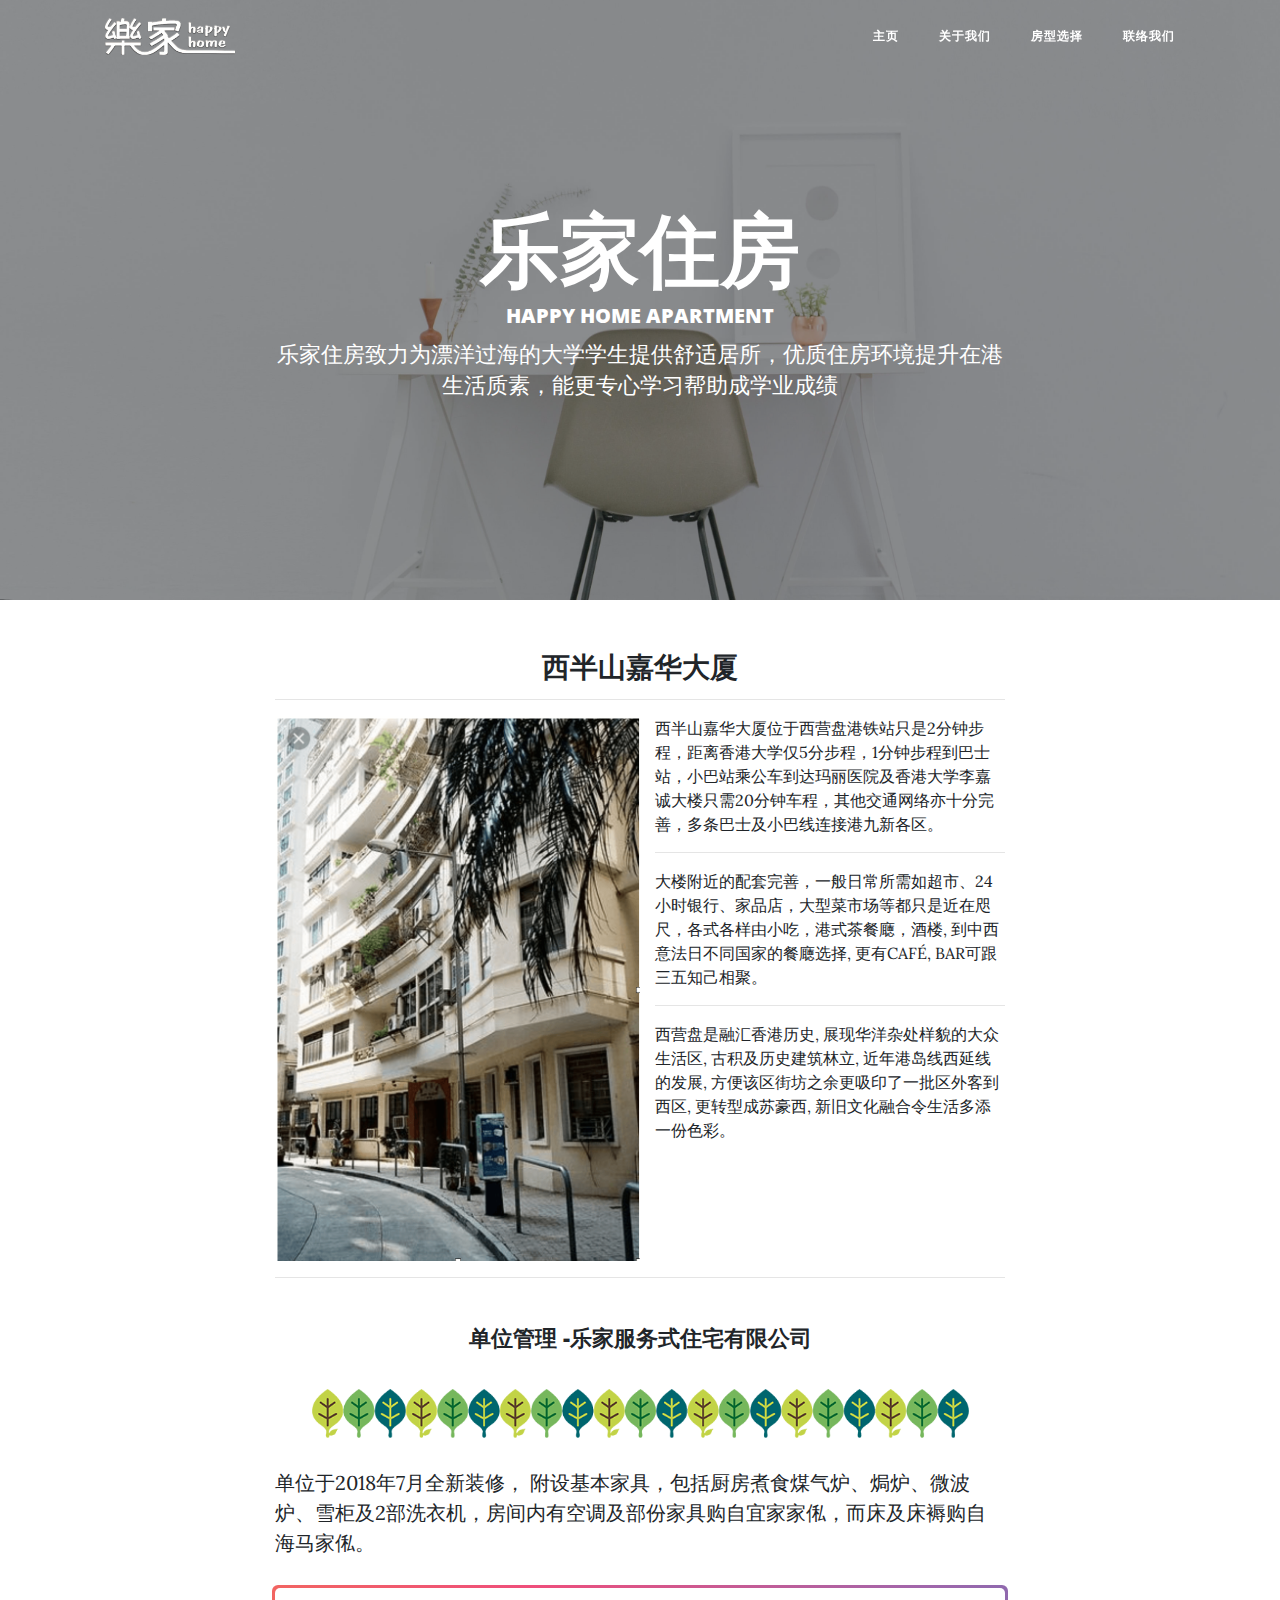
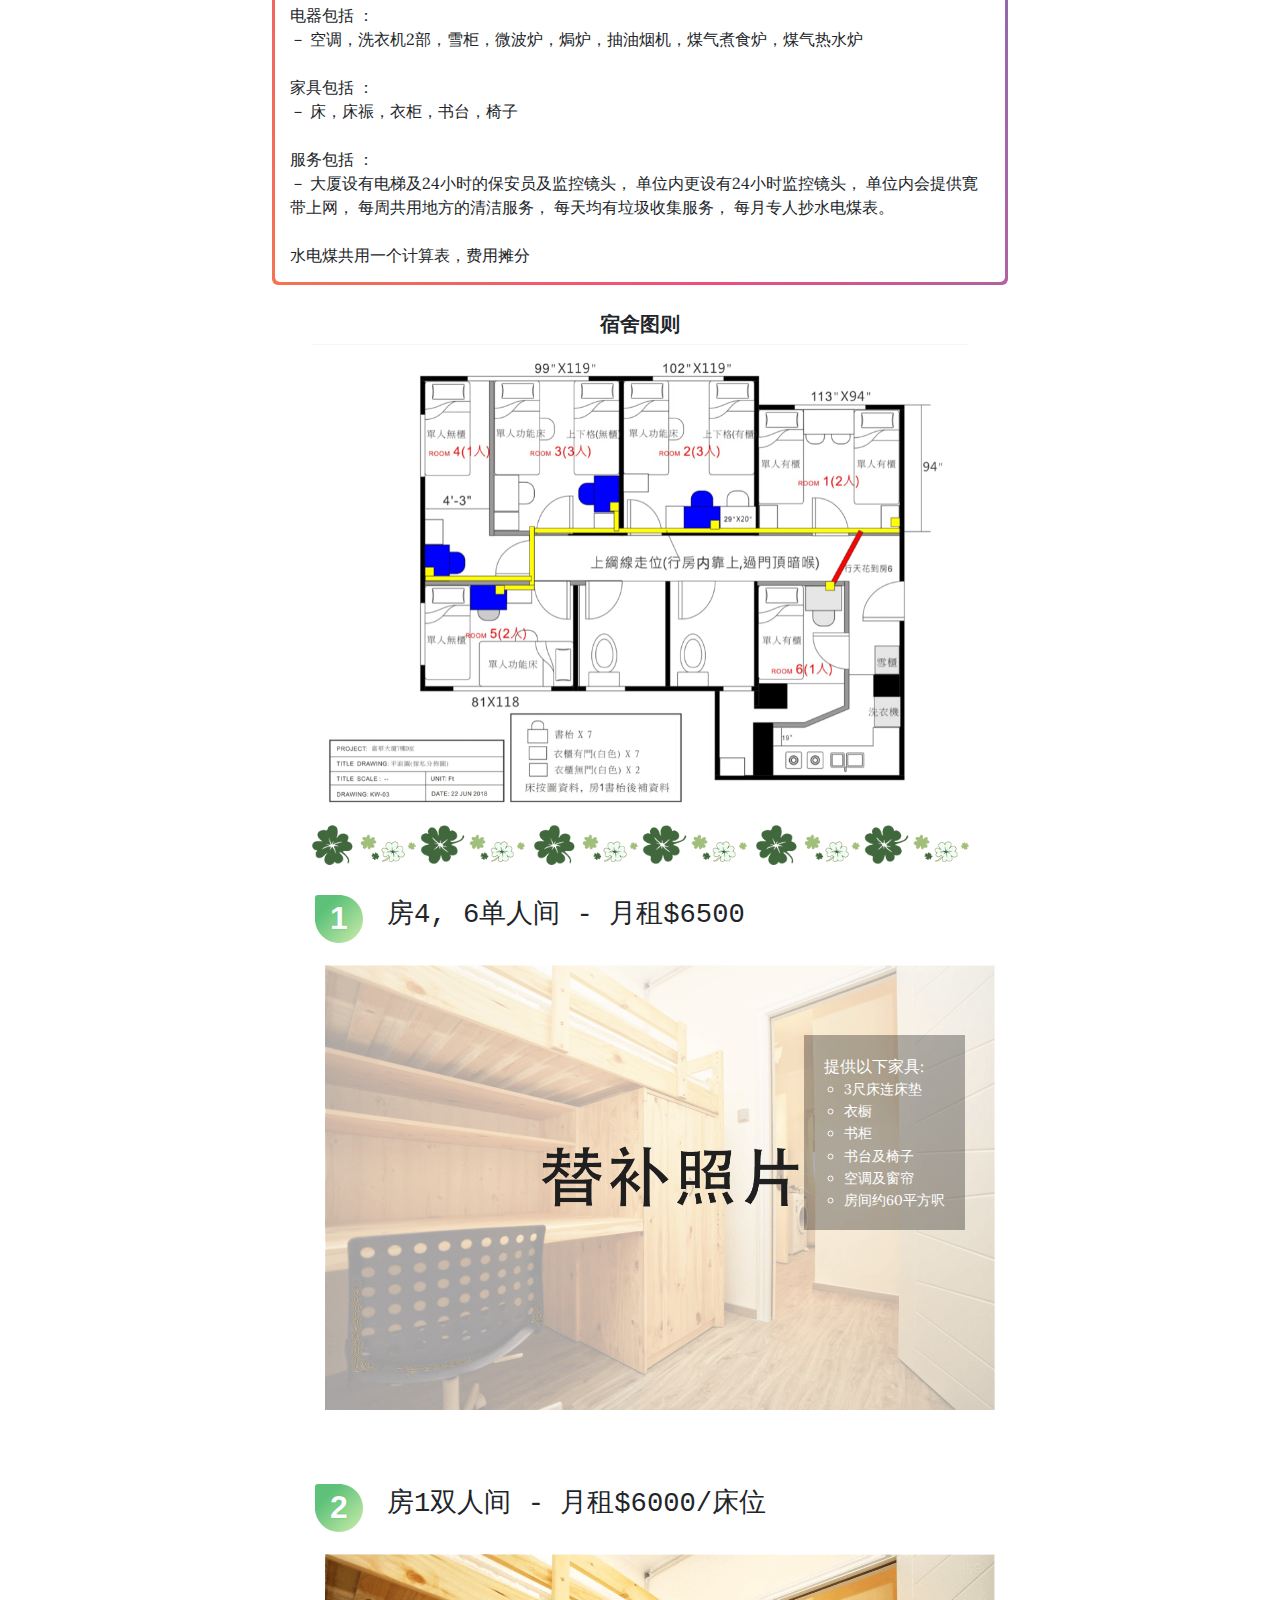
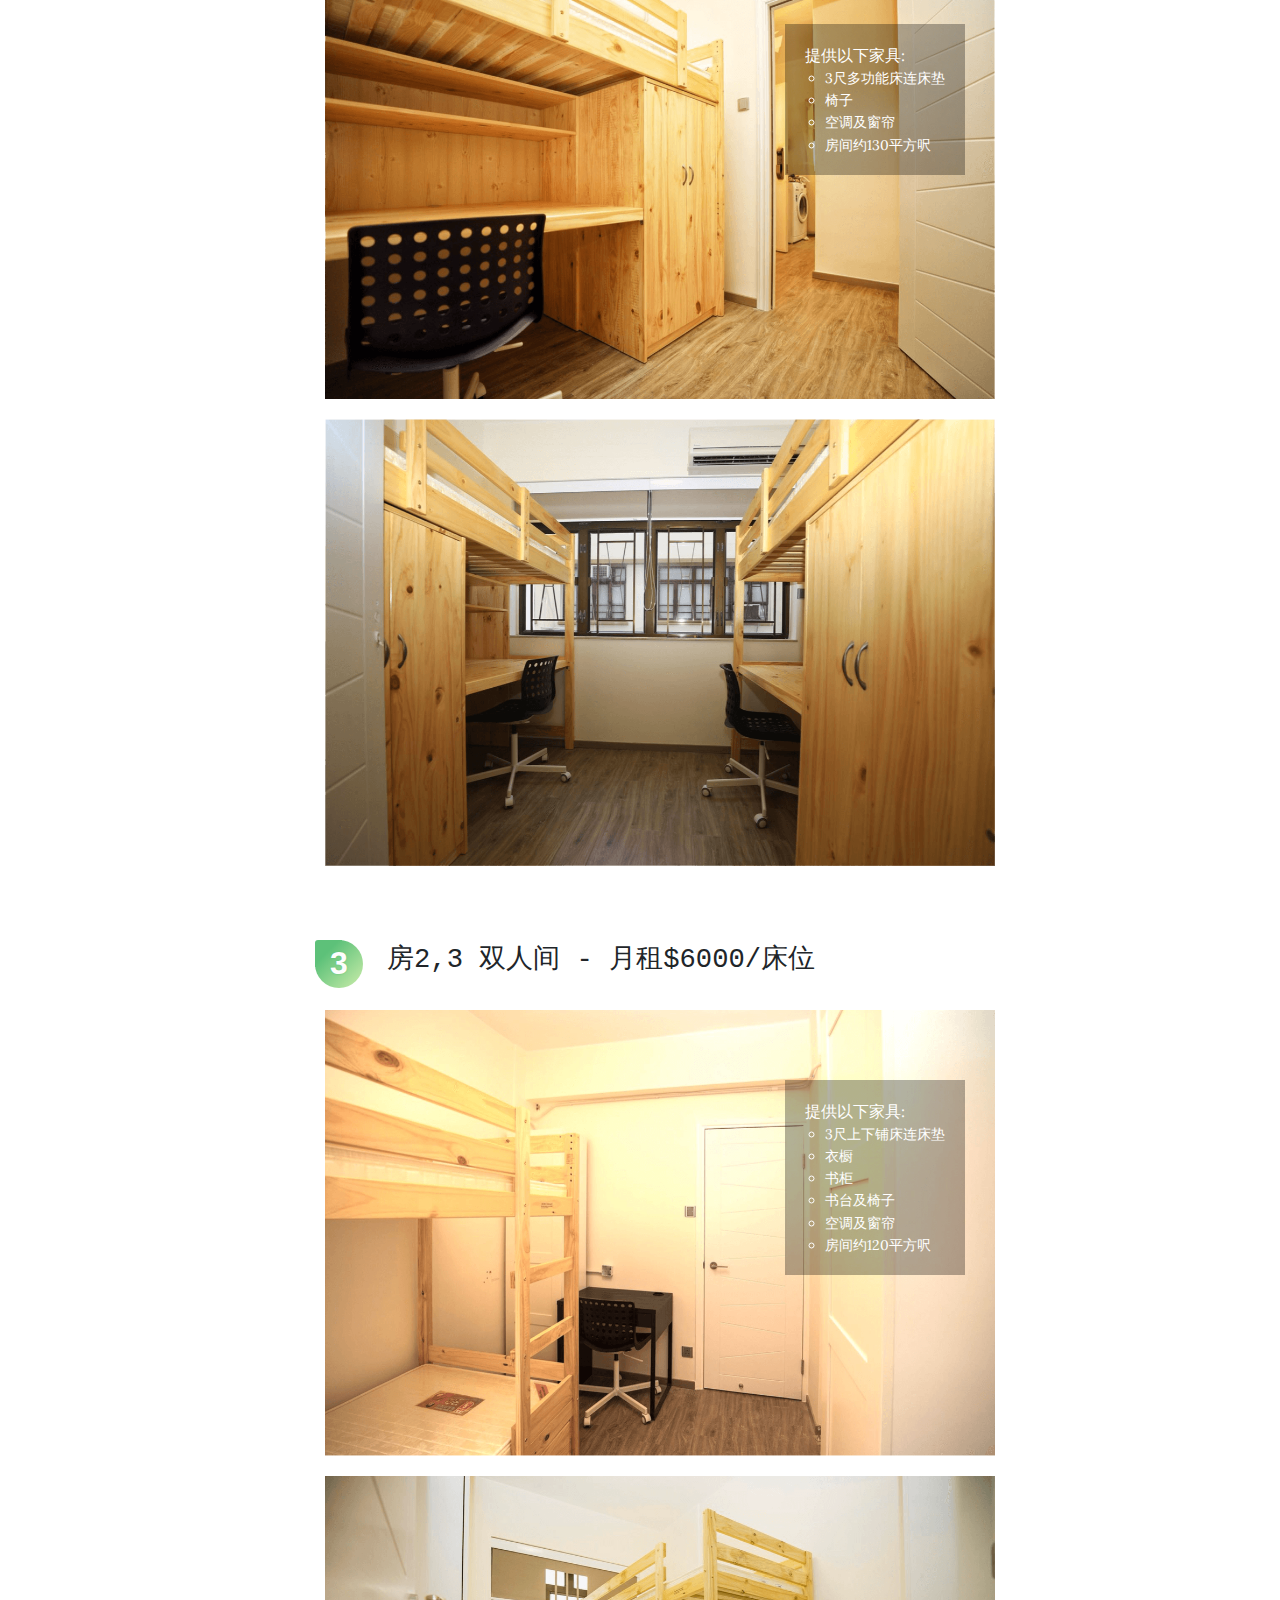
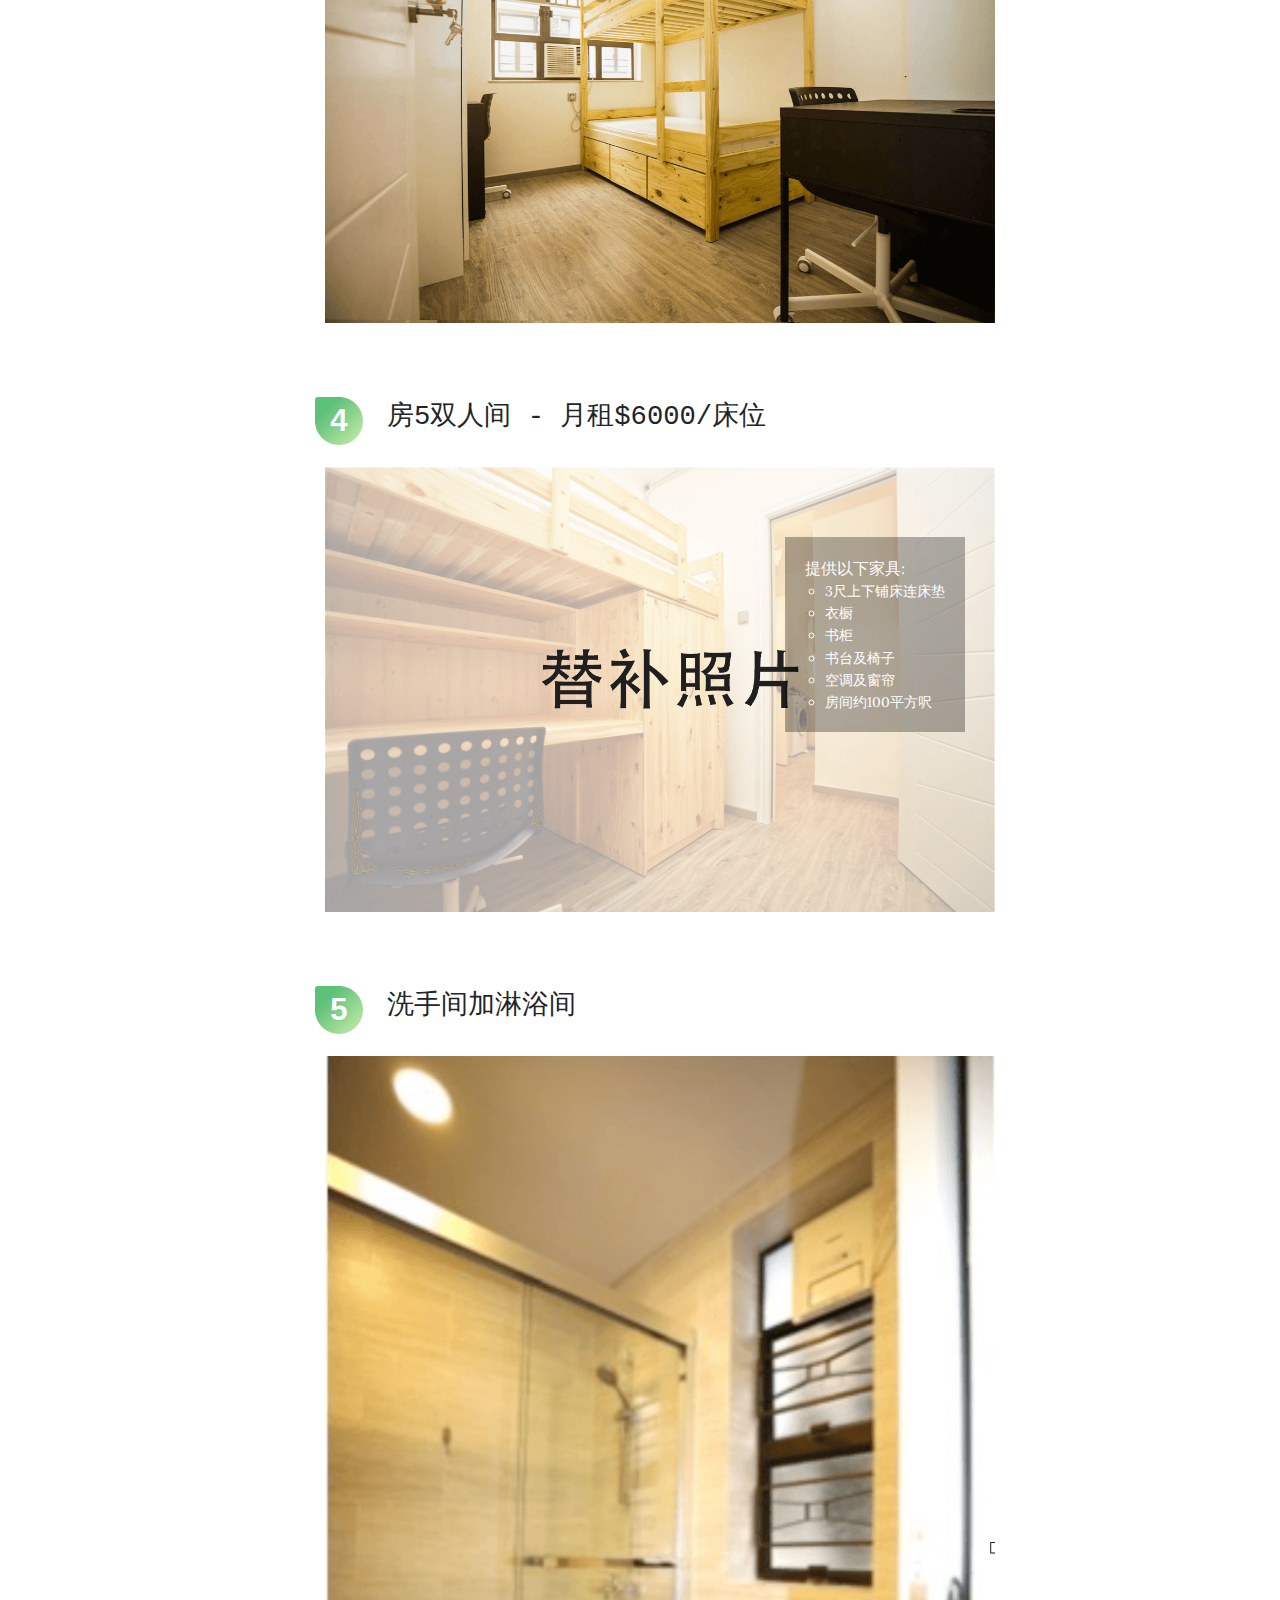
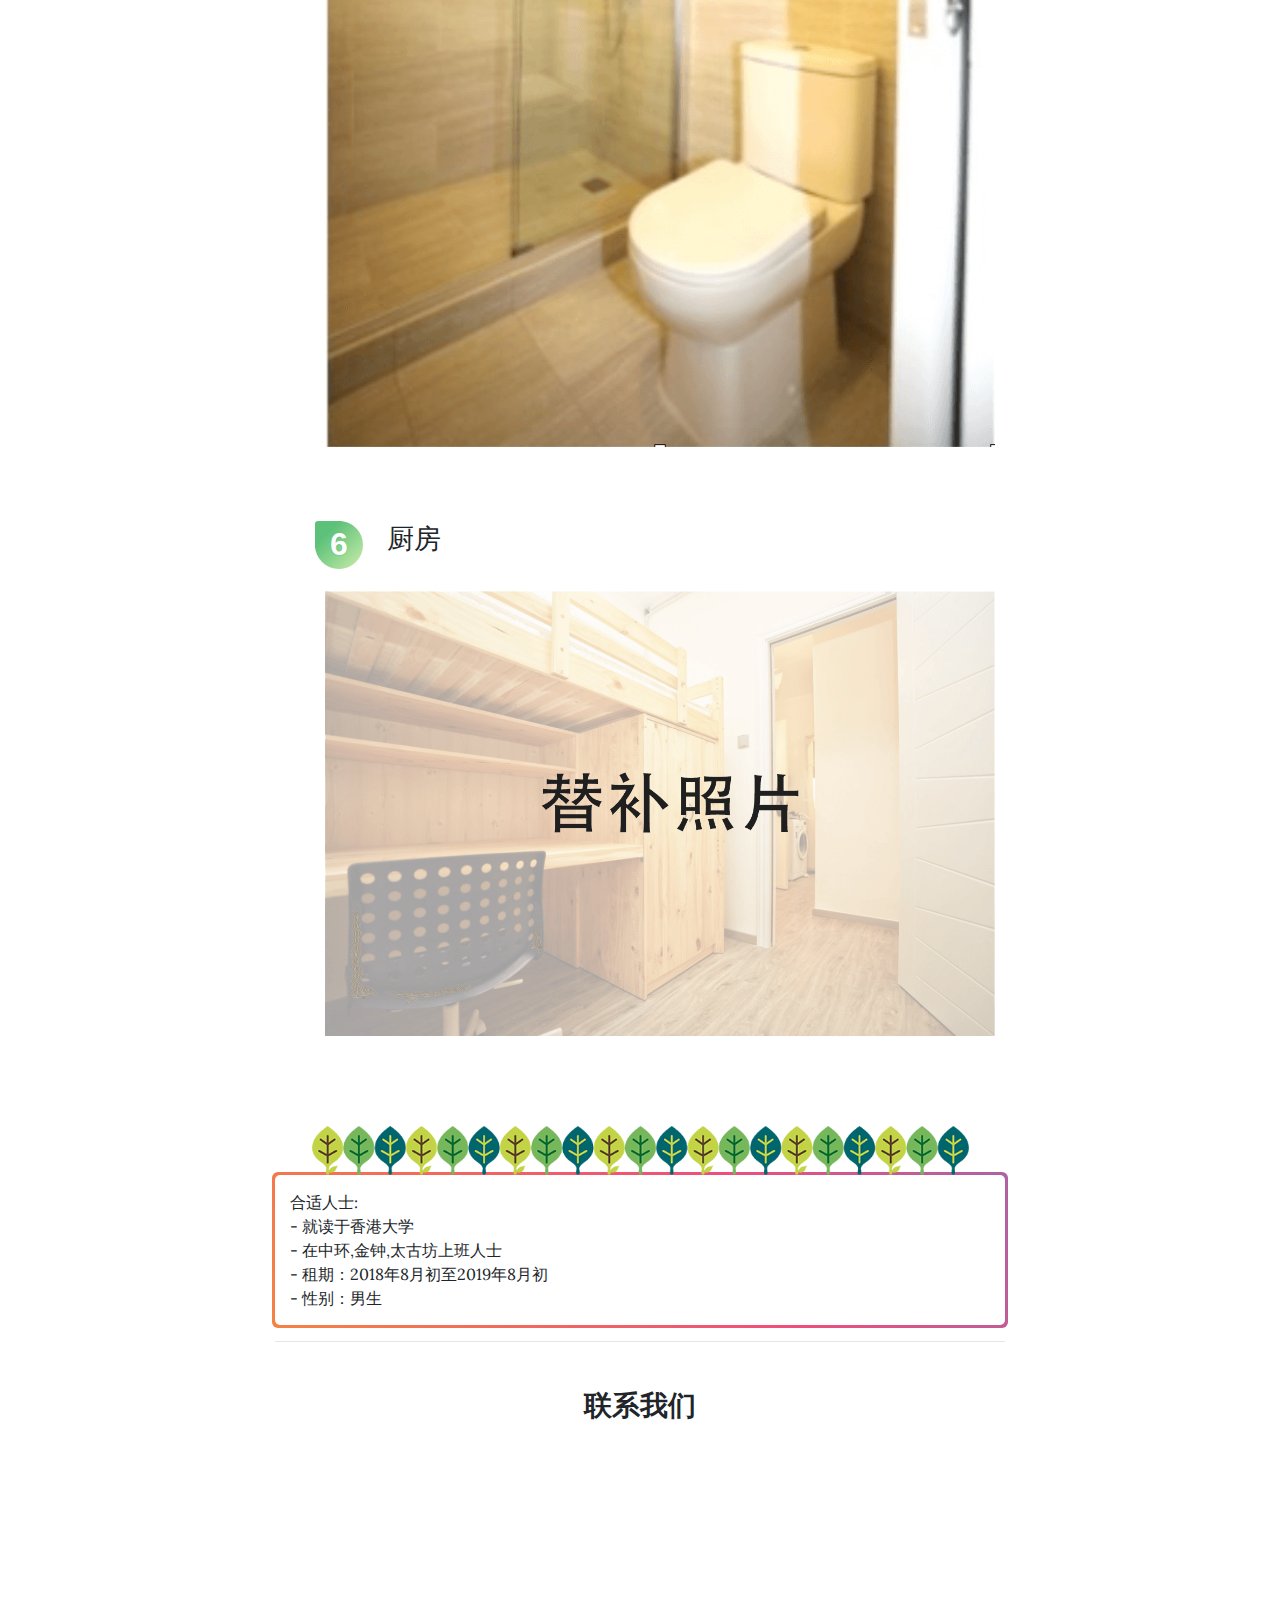
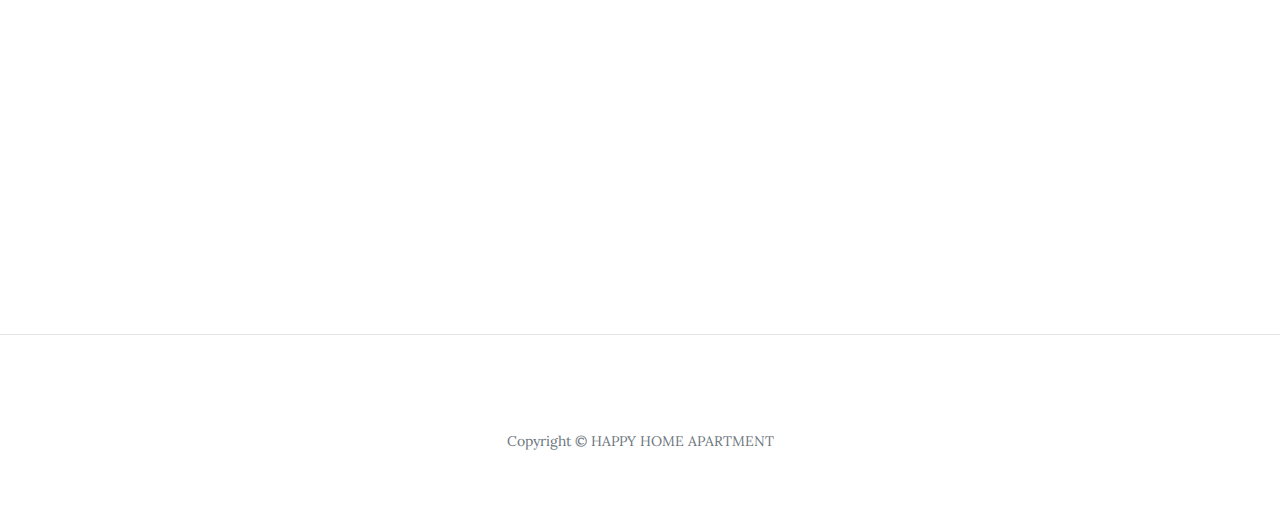
<file: ApartmentWebsite/index.html>
<!DOCTYPE html>
<html lang="en">
    <head>
        <meta charset="utf-8">
        <meta name="viewport" content="width=device-width, initial-scale=1, shrink-to-fit=no">
        <meta name="description" content="">
        <meta name="author" content="">
        <title>HAPPY HOME APARTMENT - 乐家住房</title>
        <!-- Bootstrap core CSS -->
        <link href="vendor/bootstrap/css/bootstrap.min.css" rel="stylesheet">
        <!-- Custom fonts for this template -->
        <link href="vendor/font-awesome/css/font-awesome.min.css" rel="stylesheet" type="text/css">
        <link href='https://fonts.googleapis.com/css?family=Lora:400,700,400italic,700italic' rel='stylesheet' type='text/css'>
        <link href='https://fonts.googleapis.com/css?family=Open+Sans:300italic,400italic,600italic,700italic,800italic,400,300,600,700,800' rel='stylesheet' type='text/css'>
        <!-- Custom styles for this template -->
        <link href="css/clean-blog.css" rel="stylesheet">
    </head>
    <body>
        <!-- Navigation -->
        <nav class="navbar navbar-expand-lg navbar-light fixed-top" id="mainNav">
            <div class="container">
                <a class="navbar-brand" href="index.html"><img src="img/logo.png" alt=""></a>
                <button class="navbar-toggler navbar-toggler-right" type="button" data-toggle="collapse" data-target="#navbarResponsive" aria-controls="navbarResponsive" aria-expanded="false" aria-label="Toggle navigation">
                Menu
                <i class="fa fa-bars"></i>
                </button>
                <div class="collapse navbar-collapse" id="navbarResponsive">
                    <ul class="navbar-nav ml-auto">
                        <li class="nav-item">
                            <a class="nav-link" href="index.html">主页</a>
                        </li>
                        <li class="nav-item">
                            <a class="nav-link">关于我们</a>
                        </li>
                        <li class="nav-item">
                            <a class="nav-link">房型选择</a>
                        </li>
                        <li class="nav-item">
                            <a class="nav-link">联络我们</a>
                        </li>
                    </ul>
                </div>
            </div>
        </nav>
        <!-- Page Header -->
        <header class="masthead" style="background-image: url('img/bg.jpg');background-position: bottom">
            <div class="overlay"></div>
            <div class="container">
                <div class="row">
                    <div class="col-lg-8 col-md-10 mx-auto">
                        <div class="site-heading">
                            <h1>乐家住房</h1>
                            <h5>HAPPY HOME APARTMENT</h5>
                            <span class="subheading">乐家住房致力为漂洋过海的大学学生提供舒适居所，优质住房环境提升在港生活质素，能更专心学习帮助成学业成绩</span>
                        </div>
                    </div>
                </div>
            </div>
        </header>
        <!-- Main Content -->
        <div class="container">
            <div class="row">
                <div class="col-lg-8 col-md-10 mx-auto">
                    <div class="post-preview">
                        <h3 class="post-title text-center">
                        西半山嘉华大厦
                        </h3>
                        <hr>
                        <div class="two-info">
                            <img src="img/first.png" alt="">
                            <div class="right-info">
                                <p>
                                西半山嘉华大厦位于西营盘港铁站只是2分钟步程，距离香港大学仅5分步程，1分钟步程到巴士站，小巴站乘公车到达玛丽医院及香港大学李嘉诚大楼只需20分钟车程，其他交通网络亦十分完善，多条巴士及小巴线连接港九新各区。</p>
                                <hr>
                                <p>
                                    大楼附近的配套完善，一般日常所需如超市、24小时银行、家品店，大型菜市场等都只是近在咫尺，各式各样由小吃，港式茶餐廰，酒楼, 到中西意法日不同国家的餐廰选择, 更有CAFÉ, BAR可跟三五知己相聚。
                                </p>
                                <hr>
                                <p>
                                    西营盘是融汇香港历史, 展现华洋杂处样貌的大众生活区, 古积及历史建筑林立, 近年港岛线西延线的发展, 方便该区街坊之余更吸印了一批区外客到西区, 更转型成苏豪西, 新旧文化融合令生活多添一份色彩。
                                </p>
                            </div>
                        </div>
                        
                    </div>
                    <hr>
                    <div class="post-preview post-line">
                        <br>
                        <h3 class="post-meta text-center">单位管理 -乐家服务式住宅有限公司</h3>
                        <br>
                        <img src="img/line.png" alt="" class="img-responsive">
                        <p>
                            单位于2018年7月全新装修， 附设基本家具，包括厨房煮食煤气炉、焗炉、微波炉、雪柜及2部洗衣机，房间内有空调及部份家具购自宜家家俬，而床及床褥购自海马家俬。
                        </p>
                    </div>
                    <div class="gradient-border" id="box">
                        电器包括 ：<br>
                        － 空调，洗衣机2部，雪柜，微波炉，焗炉，抽油烟机，煤气煮食炉，煤气热水炉 <br><br>
                        家具包括 ： <br>
                        － 床，床祳，衣柜，书台，椅子 <br><br>
                        服务包括 ： <br>
                        － 大厦设有电梯及24小时的保安员及监控镜头，
                        单位内更设有24小时监控镜头，
                        单位内会提供寛带上网，
                        每周共用地方的清洁服务，
                        每天均有垃圾收集服务，
                        每月专人抄水电煤表。<br><br>
                        水电煤共用一个计算表，费用摊分
                    </div>
                    <br>
                    <div class="post-line">
                        <h5 class="text-center">宿舍图则</h5>
                        <img src="img/room.png" alt="">
                        <img src="img/line-2.png" alt="" class="img-responsive">
                    </div>
                    <br>
                    <div>
                        <ol class="list">
                            <li class="item">
                                <h2 class="headline">房4, 6单人间 - 月租$6500</h2>
                                <ul>
                                    提供以下家具: <br>
                                    <li>3尺床连床垫 </li>
                                    <li>衣橱 </li>
                                    <li>书柜 </li>
                                    <li>书台及椅子 </li>
                                    <li>空调及窗帘</li>
                                    <li>房间约60平方呎</li>
                                </ul>
                                <img src="img/fake.png" alt="">
                            </li>
                            <li class="item">
                                <h2 class="headline">房1双人间 - 月租$6000/床位</h2>
                                <ul>
                                    提供以下家具: <br>
                                    <li>3尺多功能床连床垫 </li>
                                    <li>椅子 </li>
                                    <li>空调及窗帘 </li>
                                    <li>房间约130平方呎 </li>
                                </ul>
                                <img src="img/room1-1.png" alt="">
                                <img src="img/room1-2.png" alt="">
                            </li>
                            <li class="item">
                                <h2 class="headline">房2,3 双人间 - 月租$6000/床位</h2>
                                <ul>
                                    提供以下家具: <br>
                                    <li>3尺上下铺床连床垫 </li>
                                    <li>衣橱 </li>
                                    <li>书柜 </li>
                                    <li>书台及椅子 </li>
                                    <li>空调及窗帘</li>
                                    <li>房间约120平方呎</li>
                                    
                                </ul>
                                <img src="img/room2-1.png" alt="">
                                <img src="img/room2-2.png" alt="">
                            </li>
                            <li class="item">
                                <h2 class="headline">房5双人间 - 月租$6000/床位</h2>
                                <ul>
                                    提供以下家具: <br>
                                    <li>3尺上下铺床连床垫 </li>
                                    <li>衣橱 </li>
                                    <li>书柜 </li>
                                    <li>书台及椅子 </li>
                                    <li>空调及窗帘</li>
                                    <li>房间约100平方呎</li>
                                    
                                </ul>
                                <img src="img/fake.png" alt="">
                            </li>
                            <li class="item">
                                <h2 class="headline">洗手间加淋浴间</h2>
                                <img src="img/bathroom.png" alt="">
                            </li>
                            <li class="item">
                                <h2 class="headline">厨房</h2>
                                <img src="img/fake.png" alt="">
                            </li>
                        </ol>
                    </div>
                    <div class="post-preview post-line">
                        <img src="img/line.png" alt="" class="img-responsive">
                    </div>
                    <div class="gradient-border" id="box2">
                        合适人士:<br>
                        - 就读于香港大学<br>
                        - 在中环,金钟,太古坊上班人士<br>
                        - 租期：2018年8月初至2019年8月初<br>
                        - 性别：男生
                    </div>
                    <hr>
                    <!-- Pager -->
                    <div class="clearfix">
                    </div>
                </div>
                <div class="col-lg-8 col-md-10 mx-auto">
                    <br>
                    <h3 class="text-center">联系我们</h3> <br>
                    <iframe src="https://www.google.com/maps/embed?pb=!1m18!1m12!1m3!1d3688.8898821865!2d113.9752017153692!3d22.395508345090466!2m3!1f0!2f0!3f0!3m2!1i1024!2i768!4f13.1!3m3!1m2!1s0x3403fb22a9cc064b%3A0xbbbde5594c8dcc5e!2z5paw5aKf6Z2S5bGx5YWs6Lev5paw5aKf5q61MTHomZ_lmInoj6_lpKflu4g!5e0!3m2!1szh-TW!2shk!4v1533626004504"
                    width="100%" height="450" frameborder="0" style="border:0" allowfullscreen></iframe>
                </div>
            </div>
        </div>
        <hr>
        <!-- Footer -->
        <footer>
            <div class="container">
                <div class="row">
                    <div class="col-lg-8 col-md-10 mx-auto">
                        <!-- <ul class="list-inline text-center">
                            <li class="list-inline-item">
                                <a href="#">
                                    <span class="fa-stack fa-lg">
                                        <i class="fa fa-circle fa-stack-2x"></i>
                                        <i class="fa fa-twitter fa-stack-1x fa-inverse"></i>
                                    </span>
                                </a>
                            </li>
                            <li class="list-inline-item">
                                <a href="#">
                                    <span class="fa-stack fa-lg">
                                        <i class="fa fa-circle fa-stack-2x"></i>
                                        <i class="fa fa-facebook fa-stack-1x fa-inverse"></i>
                                    </span>
                                </a>
                            </li>
                            <li class="list-inline-item">
                                <a href="#">
                                    <span class="fa-stack fa-lg">
                                        <i class="fa fa-circle fa-stack-2x"></i>
                                        <i class="fa fa-github fa-stack-1x fa-inverse"></i>
                                    </span>
                                </a>
                            </li>
                        </ul> -->
                        <p class="copyright text-muted">Copyright &copy; HAPPY HOME APARTMENT</p>
                    </div>
                </div>
            </div>
        </footer>
        <!-- Bootstrap core JavaScript -->
        <script src="vendor/jquery/jquery.min.js"></script>
        <script src="vendor/bootstrap/js/bootstrap.bundle.min.js"></script>
        <!-- Custom scripts for this template -->
        <script src="js/clean-blog.min.js"></script>
    </body>
</html>
</file>
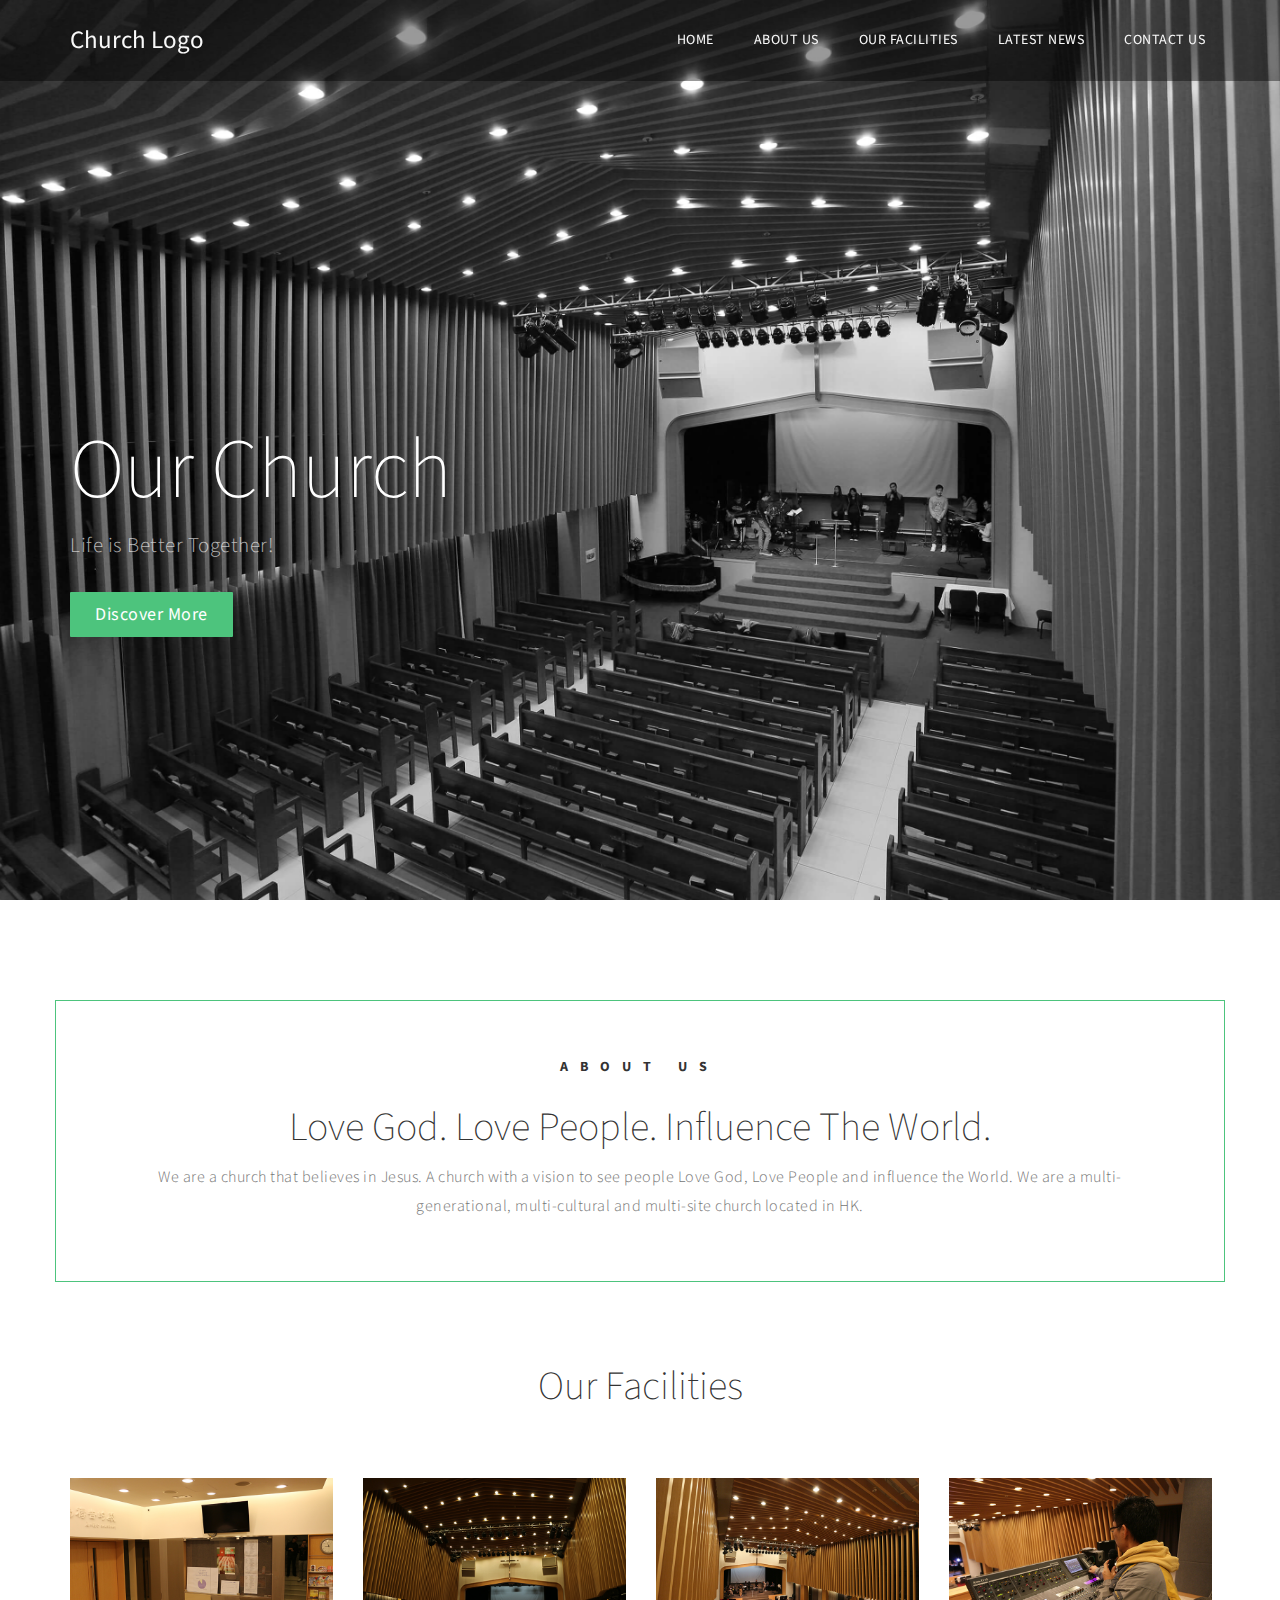
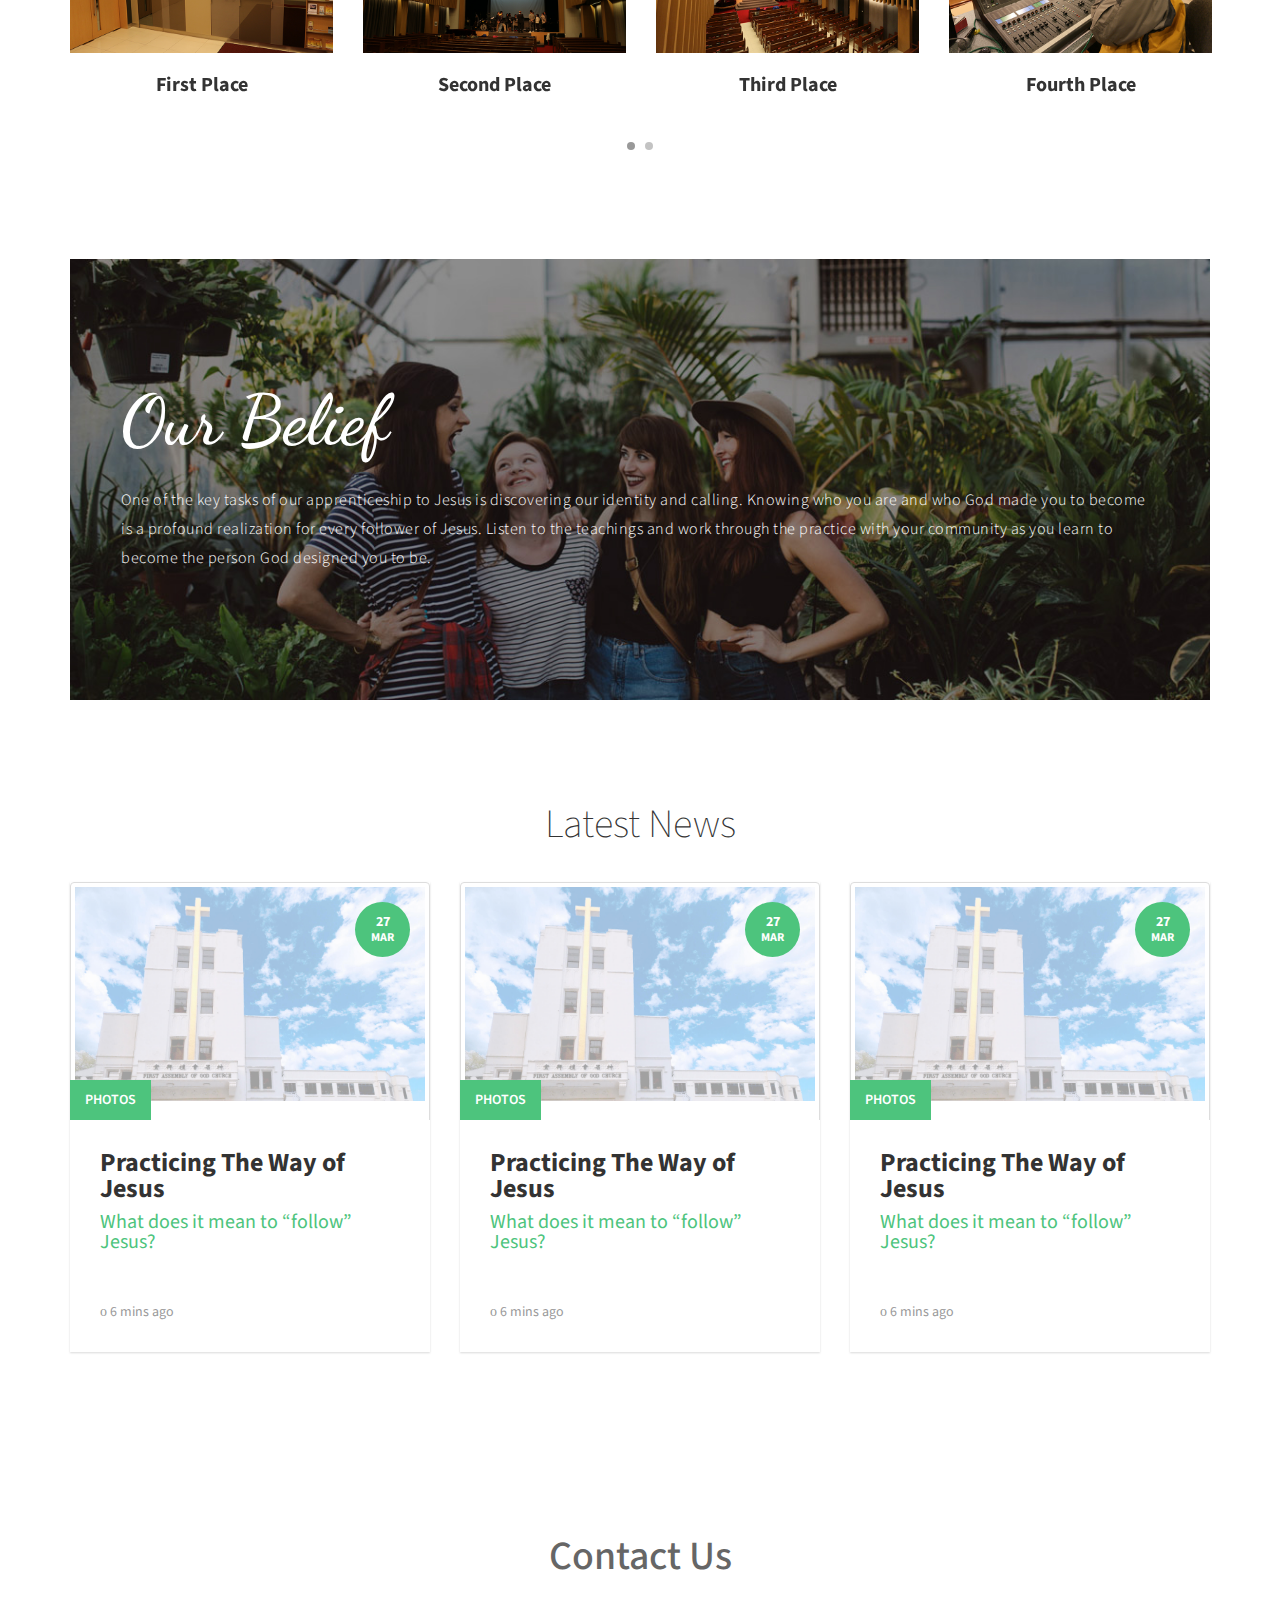
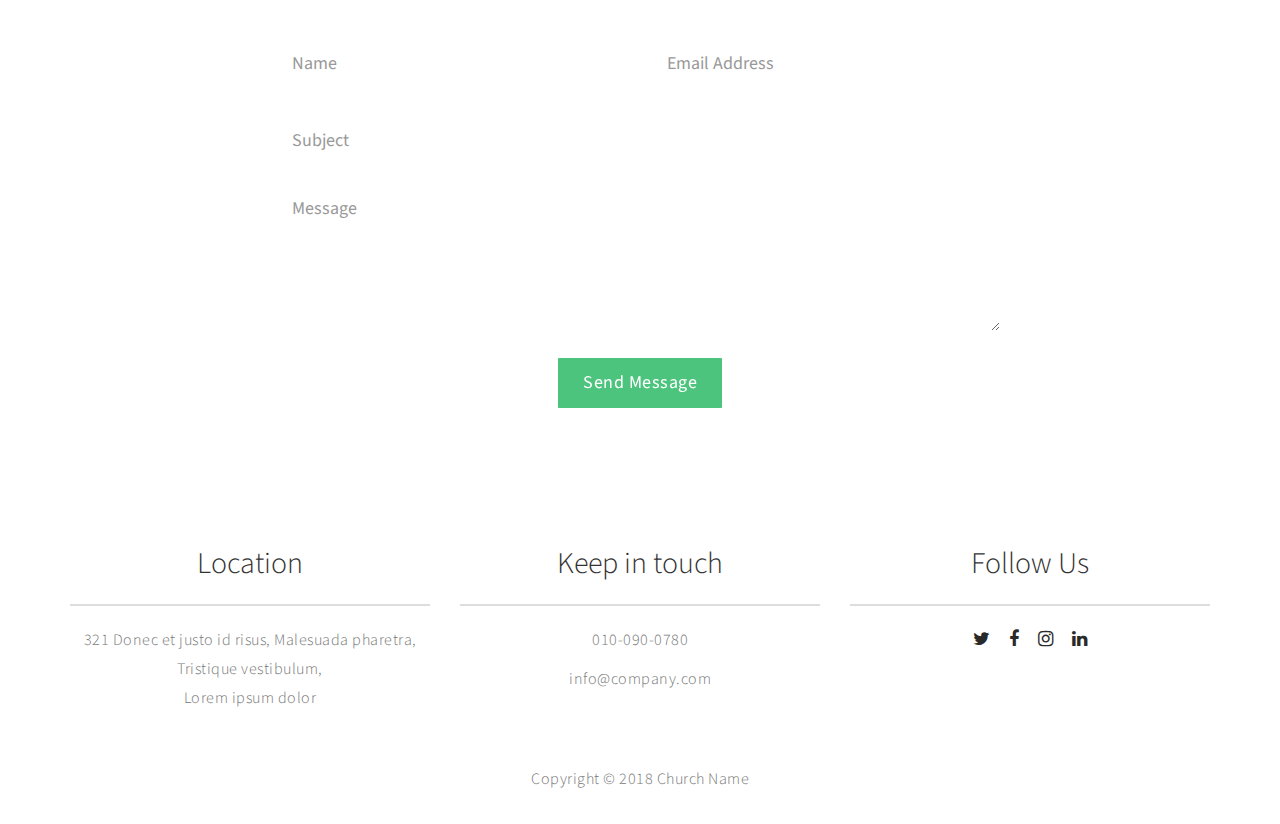
<file: Church/index.html>
<!DOCTYPE html>
<html lang="en">
<head>

<title>Scenic HTML Template</title>
<meta charset="UTF-8">
<meta http-equiv="X-UA-Compatible" content="IE=Edge">
<meta name="description" content="">
<meta name="keywords" content="">
<meta name="author" content="">
<meta name="viewport" content="width=device-width, initial-scale=1, maximum-scale=1">

<link rel="stylesheet" href="assets/css/bootstrap.min.css">
<link rel="stylesheet" href="assets/css/font-awesome.min.css">
<link rel="stylesheet" href="assets/css/magnific-popup.css">

<link rel="stylesheet" href="assets/css/owl.theme.css">
<link rel="stylesheet" href="assets/css/owl.carousel.css">

<!-- MAIN CSS -->
<link rel="stylesheet" href="assets/css/tooplate-style.css">
<link href="https://fonts.googleapis.com/css?family=Dancing+Script" rel="stylesheet">
</head>
<body>

<!-- MENU -->
<div class="navbar custom-navbar navbar-fixed-top" role="navigation">
     <div class="container">

          <!-- NAVBAR HEADER -->
          <div class="navbar-header">
               <button class="navbar-toggle" data-toggle="collapse" data-target=".navbar-collapse">
                    <span class="icon icon-bar"></span>
                    <span class="icon icon-bar"></span>
                    <span class="icon icon-bar"></span>
               </button>
               <!-- lOGO -->
               <a href="index.html" class="navbar-brand">Church Logo</a>
          </div>

          <!-- MENU LINKS -->
          <div class="collapse navbar-collapse">
               <ul class="nav navbar-nav navbar-right">
                    <li><a href="#home" class="smoothScroll">Home</a></li>
                    <li><a href="#about" class="smoothScroll">About Us</a></li>
                    <li><a href="#facility" class="smoothScroll">Our Facilities</a></li>  
                    <li><a href="#news" class="smoothScroll">Latest News</a></li>
                    <li><a href="#contact" class="smoothScroll">Contact Us</a></li>
               </ul>
          </div>

     </div>
</div>


<!-- HOME -->
<section id="home" class="parallax-section">
     <div class="overlay"></div>
     <div class="container">
          <div class="row">

               <div class="col-md-8 col-sm-12">
                    <div class="home-text">
                         <h1>Our Church</h1>
                         <p>Life is Better Together!</p>
                         <ul class="section-btn">
                              <a href="#about" class="smoothScroll"><span data-hover="Discover More">Discover More</span></a>
                         </ul>
                    </div>
               </div>

          </div>
     </div>
</section>


<!-- ABOUT -->
<section id="about" class="parallax-section">
     <div class="container">
          <div class="row">
               <div class="col-md-offset-1 col-md-10 col-sm-12">
                    <div class="about-info">
                         <h3>About Us</h3>
                         <h1>Love God. Love People. Influence The World.</h1>
                         <p>We are a church that believes in Jesus. A church with a vision to see people Love God, Love People and influence the World. We are a multi-generational, multi-cultural and multi-site church located in HK.</p>
                    </div>
               </div>

          </div>
     </div>
</section>

<!-- TEAM -->
<section id="facility" class="parallax-section">
     <div class="container">
          <div class="row">
               <div class="col-md-offset-2 col-md-8 col-sm-12">
                    <!-- SECTION TITLE -->
                    <div class="section-title">
                         <h1>Our Facilities</h1>
                    </div>
               </div>

               <div class="clearfix"></div>

               <div id="owl-team" class="owl-carousel">
                    <div class="col-md-4 col-sm-4 item">
                         <div class="team-item">
                              <img src="assets/images/first.jpg" class="img-responsive" alt="">
                              <div class="team-overlay">
                                   <ul class="social-icon">
                                        <li><a href="#" class="fa fa-twitter"></a></li>
                                        <li><a href="#" class="fa fa-linkedin"></a></li>
                                   </ul>
                              </div>
                         </div>
                         <h3>First Place</h3>
                    </div>

                    <div class="col-md-4 col-sm-4 item">
                         <div class="team-item">
                              <img src="assets/images/second.jpg" class="img-responsive" alt="">
                              <div class="team-overlay">
                                   <ul class="social-icon">
                                        <li><a href="#" class="fa fa-instagram"></a></li>
                                        <li><a href="#" class="fa fa-github"></a></li>
                                        <li><a href="#" class="fa fa-facebook"></a></li>
                                   </ul>
                              </div>
                         </div>
                         <h3>Second Place</h3>
                    </div>

                    <div class="col-md-4 col-sm-4 item">
                         <div class="team-item">
                              <img src="assets/images/third.jpg" class="img-responsive" alt="">
                              <div class="team-overlay">
                                   <ul class="social-icon">
                                        <li><a href="#" class="fa fa-instagram"></a></li>
                                        <li><a href="#" class="fa fa-dribbble"></a></li>
                                        <li><a href="#" class="fa fa-behance"></a></li>
                                   </ul>
                              </div>
                         </div>
                         <h3>Third Place</h3>
                    </div>

                    <div class="col-md-4 col-sm-4 item">
                         <div class="team-item">
                              <img src="assets/images/fourth.jpg" class="img-responsive" alt="">
                              <div class="team-overlay">
                                   <ul class="social-icon">
                                        <li><a href="#" class="fa fa-twitter"></a></li>
                                        <li><a href="#" class="fa fa-facebook"></a></li>
                                        <li><a href="#" class="fa fa-envelope-o"></a></li>
                                   </ul>
                              </div>
                         </div>
                         <h3>Fourth Place</h3>
                    </div>

                    <div class="col-md-4 col-sm-4 item">
                         <div class="team-item">
                              <img src="assets/images/fifth.jpg" class="img-responsive" alt="">
                              <div class="team-overlay">
                                   <ul class="social-icon">
                                        <li><a href="#" class="fa fa-twitter"></a></li>
                                        <li><a href="#" class="fa fa-linkedin"></a></li>
                                   </ul>
                              </div>
                         </div>
                         <h3>Fifth Place</h3>
                    </div>
                     <div class="col-md-4 col-sm-4 item">
                         <div class="team-item">
                              <img src="assets/images/sixth.jpg" class="img-responsive" alt="">
                              <div class="team-overlay">
                                   <ul class="social-icon">
                                        <li><a href="#" class="fa fa-twitter"></a></li>
                                        <li><a href="#" class="fa fa-linkedin"></a></li>
                                   </ul>
                              </div>
                         </div>
                         <h3>Sixth Place</h3>
                    </div>
                     <div class="col-md-4 col-sm-4 item">
                         <div class="team-item">
                              <img src="assets/images/seventh.jpg" class="img-responsive" alt="">
                              <div class="team-overlay">
                                   <ul class="social-icon">
                                        <li><a href="#" class="fa fa-twitter"></a></li>
                                        <li><a href="#" class="fa fa-linkedin"></a></li>
                                   </ul>
                              </div>
                         </div>
                         <h3>Seventh Place</h3>
                    </div>
                     <div class="col-md-4 col-sm-4 item">
                         <div class="team-item">
                              <img src="assets/images/eighth.jpg" class="img-responsive" alt="">
                              <div class="team-overlay">
                                   <ul class="social-icon">
                                        <li><a href="#" class="fa fa-twitter"></a></li>
                                        <li><a href="#" class="fa fa-linkedin"></a></li>
                                   </ul>
                              </div>
                         </div>
                         <h3>Eighth Place</h3>
                    </div>
               </div>

          </div>
     </div>
</section>

<!-- info -->
<section id="info" class="parallax-section">
     <div class="container">
          <div class="row">
               <div class="col-md-12 col-sm-12">
                    <div class="about-info">
                         <h1>Our Belief</h1>
                         <p>One of the key tasks of our apprenticeship to Jesus is discovering our identity and calling. Knowing who you are and who God made you to become is a profound realization for every follower of Jesus. Listen to the teachings and work through the practice with your community as you learn to become the person God designed you to be.</p>
                    </div>
               </div>
               
          </div>
     </div>
</section>
<!-- news -->
<section id="news" class="parallax-section">
     <div class="container">
          <div class="row">
               <div class="col-md-offset-2 col-md-8 col-sm-12">
                    <!-- SECTION TITLE -->
                    <div class="section-title text-center">
                         <h1>Latest News</h1>
                    </div>
               </div>
               
               <div class="clearfix"></div>
               <div class="col-md-4 col-sm-6 box-border">
                    <div class="column">
                         <div class="post-module">
                              <!-- Thumbnail-->
                              <div class="thumbnail">
                                   <div class="date">
                                        <div class="day">27</div>
                                        <div class="month">Mar</div>
                                   </div><img src="assets/images/contact.jpg"/>
                              </div>
                              <!-- Post Content-->
                              <div class="post-content">
                                   <div class="category">Photos</div>
                                   <h1 class="title">Practicing The Way of Jesus</h1>
                                   <h2 class="sub_title">What does it mean to “follow” Jesus?</h2>
                                   <p class="description">We hear the language “follower of Jesus” all the time, but what does it mean to be a disciple, or apprentice, of the rabbi from Nazareth? Put simply, it means you re-organize your life around three goals: Be with Jesus, Become like Jesus and Do what Jesus did</p>
                                   <div class="post-meta"><span class="timestamp"><i class="fa fa-clock-">o</i> 6 mins ago</span></div>
                              </div>
                         </div>
                    </div>
               </div>

               <div class="col-md-4 col-sm-6 box-border">
                     <div class="column">
                         <div class="post-module">
                              <!-- Thumbnail-->
                              <div class="thumbnail">
                                   <div class="date">
                                        <div class="day">27</div>
                                        <div class="month">Mar</div>
                                   </div><img src="assets/images/contact.jpg"/>
                              </div>
                              <!-- Post Content-->
                              <div class="post-content">
                                   <div class="category">Photos</div>
                                   <h1 class="title">Practicing The Way of Jesus</h1>
                                   <h2 class="sub_title">What does it mean to “follow” Jesus?</h2>
                                   <p class="description">We hear the language “follower of Jesus” all the time, but what does it mean to be a disciple, or apprentice, of the rabbi from Nazareth? Put simply, it means you re-organize your life around three goals: Be with Jesus, Become like Jesus and Do what Jesus did</p>
                                   <div class="post-meta"><span class="timestamp"><i class="fa fa-clock-">o</i> 6 mins ago</span></div>
                              </div>
                         </div>
                    </div>

               </div>

               <div class="col-md-4 col-sm-6 box-border">
                     <div class="column">
                         <div class="post-module">
                              <!-- Thumbnail-->
                              <div class="thumbnail">
                                   <div class="date">
                                        <div class="day">27</div>
                                        <div class="month">Mar</div>
                                   </div><img src="assets/images/contact.jpg"/>
                              </div>
                              <!-- Post Content-->
                              <div class="post-content">
                                   <div class="category">Photos</div>
                                   <h1 class="title">Practicing The Way of Jesus</h1>
                                   <h2 class="sub_title">What does it mean to “follow” Jesus?</h2>
                                   <p class="description">We hear the language “follower of Jesus” all the time, but what does it mean to be a disciple, or apprentice, of the rabbi from Nazareth? Put simply, it means you re-organize your life around three goals: Be with Jesus, Become like Jesus and Do what Jesus did</p>
                                   <div class="post-meta"><span class="timestamp"><i class="fa fa-clock-">o</i> 6 mins ago</span></div>
                              </div>
                         </div>
                    </div>
                    
               </div>

          </div>
     </div>
</section>

<!-- CONTACT -->
<section id="contact" class="parallax-section">
     <div class="container">
          <div class="row">

               <div class="col-md-offset-3 col-md-6 col-sm-12">
                    <div class="section-title">
                         <h1>Contact Us</h1>
                    </div>
               </div>

               <div class="clearfix"></div>

               <div class="col-md-offset-2 col-md-8 col-sm-12">
                    <!-- CONTACT FORM HERE -->
                    <form id="contact-form" action="#" method="get" role="form">

                         <!-- IF MAIL SENT SUCCESSFULLY -->
                         <h6 class="text-success">Your message has been sent successfully. </h6>
                         
                         <!-- IF MAIL SENDING UNSUCCESSFULL -->
                         <h6 class="text-danger">E-mail must be valid and message must be longer than 1 character.</h6>

                         <div class="col-md-6 col-sm-6">
                              <input type="text" class="form-control" id="cf-name" name="cf-name" placeholder="Name">
                         </div>

                         <div class="col-md-6 col-sm-6">
                              <input type="email" class="form-control" id="cf-email" name="cf-email" placeholder="Email Address">
                         </div>

                         <div class="col-md-12 col-sm-12">
                              <input type="text" class="form-control" id="cf-subject" name="subject" placeholder="Subject">
                              <textarea class="form-control" rows="5" id="cf-message" name="cf-message" placeholder="Message"></textarea>
                         </div>

                         <div class="col-md-offset-4 col-md-4 col-sm-offset-4 col-sm-4">
                              <div class="section-btn">
                                   <button type="submit" class="form-control" id="cf-submit" name="submit"><span data-hover="Send Message">Send Message</span></button>
                              </div>
                         </div>
                    </form>
               </div>

          </div>
     </div>
</section>



<!-- FOOTER -->
<footer>
     <div class="container">
          <div class="row">

               <div class="col-md-4 col-sm-6 text-center">
                    <h2>Location</h2>
                    <p>321 Donec et justo id risus, Malesuada pharetra,<br> Tristique vestibulum,<br> Lorem ipsum dolor</p>
                    
                    
               </div>

               <div class="col-md-4 col-sm-6 text-center">
                    <div class="footer-info">
                    	<h2>Keep in touch</h2>
                         <p><a href="tel:010-090-0780">010-090-0780</a></p>
                         <p><a href="mailto:info@company.com">info@company.com</a></p>
                    </div>
               </div>

               <div class="col-md-4 col-sm-12 text-center">
               		
                    <h2>Follow Us</h2>
                    
                    <ul class="social-icon">
                         <li><a href="#" class="fa fa-twitter"></a></li>
                         <li><a href="#" class="fa fa-facebook"></a></li>
                         <li><a href="#" class="fa fa-instagram"></a></li>
                         <li><a href="#" class="fa fa-linkedin"></a></li>
                    </ul>
                    
               </div>

               <div class="clearfix"></div>

               <div class="col-md-12 col-sm-12">
                    <div class="copyright-text text-center">
                         <p>Copyright © 2018 Church Name </a></p>
                    </div>
               </div>
               
          </div>
     </div>
</footer>

<!-- SCRIPTS -->
<script src="assets/js/jquery.js"></script>
<script src="assets/js/bootstrap.min.js"></script>
<script src="assets/js/jquery.parallax.js"></script>
<script src="assets/js/owl.carousel.min.js"></script>
<script src="assets/js/jquery.magnific-popup.min.js"></script>
<script src="assets/js/magnific-popup-options.js"></script>
<script src="assets/js/modernizr.custom.js"></script>
<script src="assets/js/smoothscroll.js"></script>
<script src="assets/js/custom.js"></script>

</body>
</html>
</file>
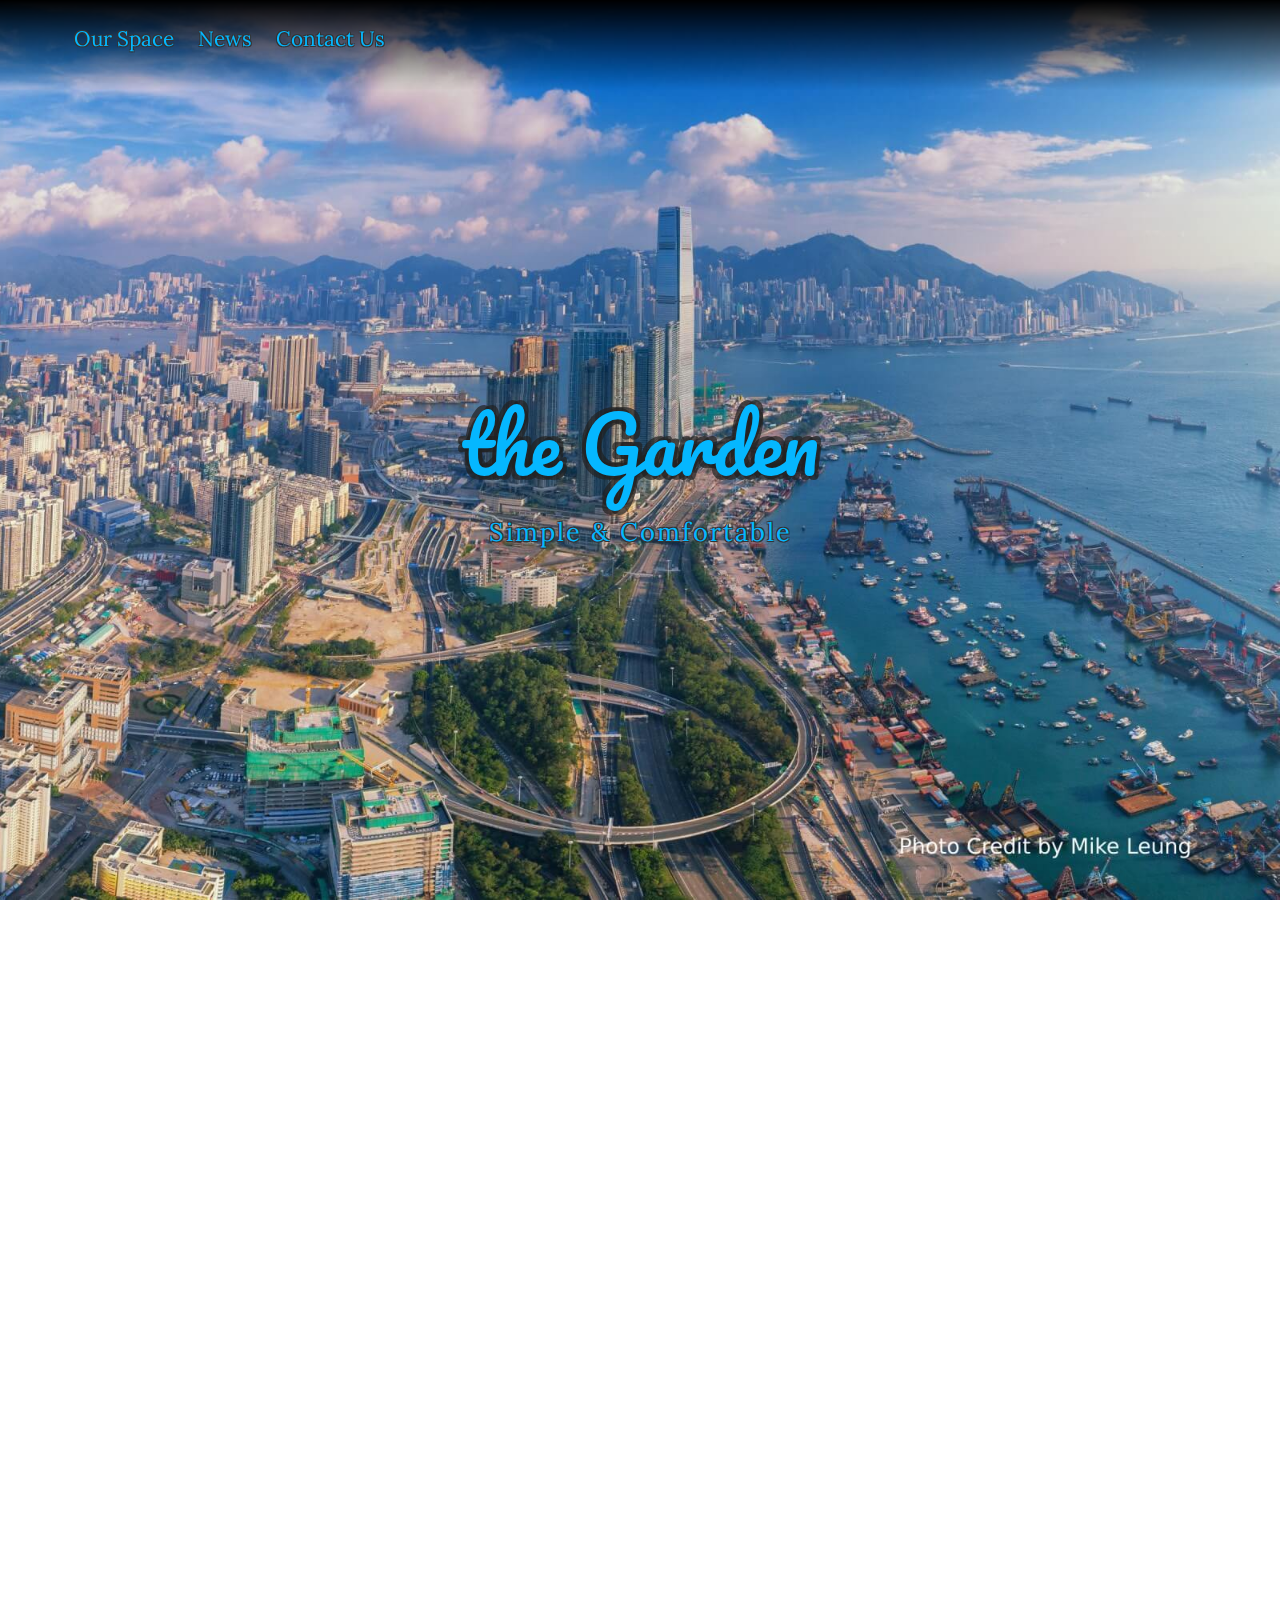
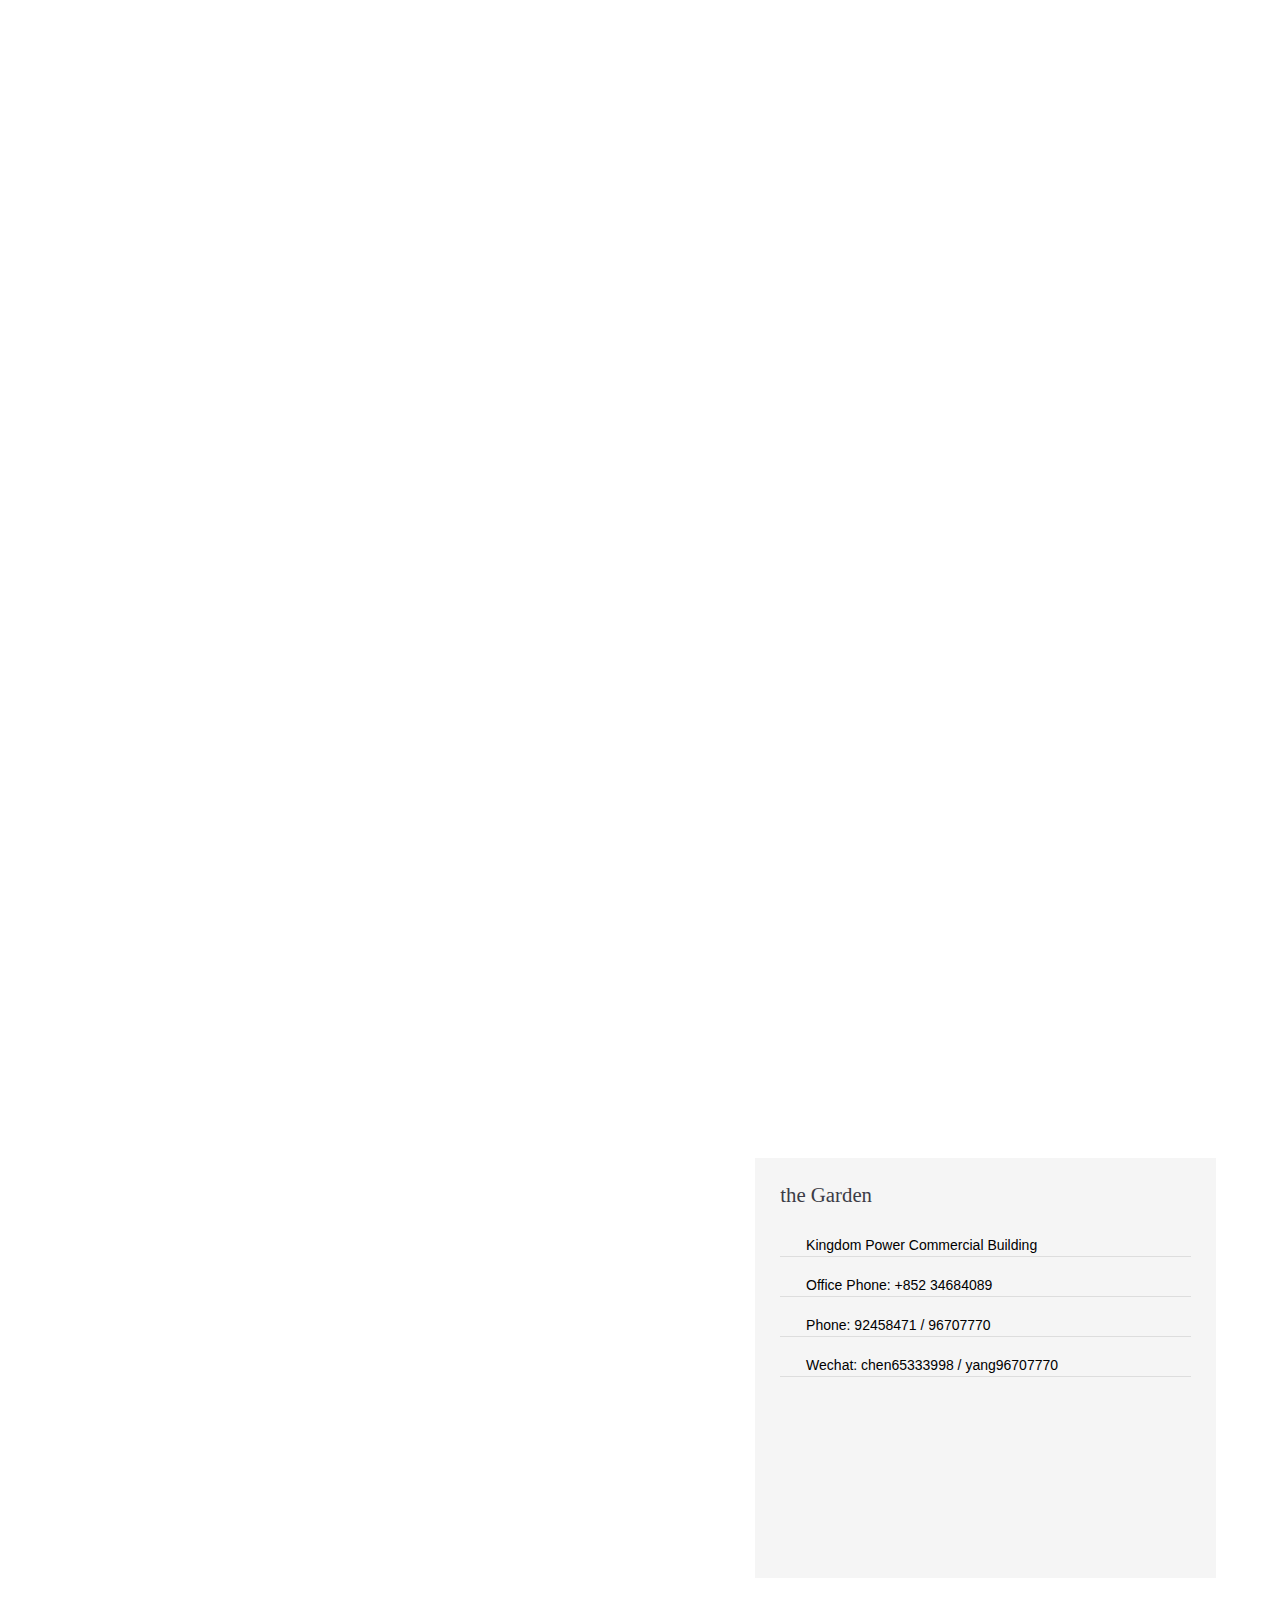
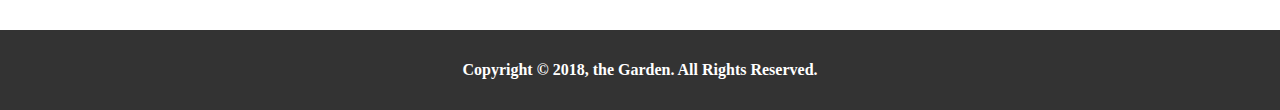
<file: Share-space/index.html>
<!DOCTYPE html>
<html>

<head>
    <meta name="viewport" content="width=device-width,initial-scale=1.0,maximum-scale=1.0,user-scalable=0">
    <meta http-equiv="Content-Type" content="text/html; charset=utf-8">
    <title>Glory World Development Limited</title>
    <link href="https://fonts.googleapis.com/css?family=Pacifico|Lora" rel="stylesheet">
    <link rel="stylesheet" href="https://use.fontawesome.com/releases/v5.6.0/css/all.css" integrity="sha384-aOkxzJ5uQz7WBObEZcHvV5JvRW3TUc2rNPA7pe3AwnsUohiw1Vj2Rgx2KSOkF5+h" crossorigin="anonymous">
    <link rel="stylesheet" href="https://unpkg.com/aos@next/dist/aos.css" />
    <link rel="stylesheet" type="text/css" href="assets/css/index.css">
</head>

<body>
    <header class="cf">
        <nav>
            <a class="logo">Our Space</a>
            <a class="logo">News</a>
            <a class="logo">Contact Us</a>
        </nav>
    </header>
    <div class="banner">
        <div class="title">
            <h1>the Garden</h1>
            <p>Simple & Comfortable</p>
        </div>

    </div>
    <div class="sub-header sub-header-0 " data-aos="fade-in" data-aos-duration="800">
        <h1>Room Types</h1>
    </div>
    <section class="section ">
        <div class="flex-box">
            <div class="type-img text-center" data-aos="fade-up">
                <!-- <h4>Private Office</h4> -->
                <img src="assets/img/3.jpg" alt="" class="img-responsive">
            </div>
            <div class="type-img text-center" data-aos="fade-up">
                <!-- <h4>2-3 Pax</h4> -->
                <img src="assets/img/4.jpg" alt="" class="img-responsive">
            </div>
            <div class="type-img text-center" data-aos="fade-up">
                <!-- <h4>5-6 Pax</h4> -->
                <img src="assets/img/5.jpg" alt="" class="img-responsive">
            </div>

        </div>
        <div class="flex-box">
            <div class="type-img text-center" data-aos="fade-up">
                <!-- <h4>5-6 Pax</h4> -->
                <img src="assets/img/1.jpg" alt="" class="img-responsive">
            </div>
            <div class="type-img text-center" data-aos="fade-up">
                <!-- <h4>5-6 Pax</h4> -->
                <img src="assets/img/2.jpg" alt="" class="img-responsive">
            </div>
        </div>
    </section>
    <div class="sub-header sub-header-1 " data-aos="fade-in" data-aos-duration="800">
        <h1>Members's Services</h1>
    </div>
    <section class="section ">
        <div class="flex-box">
            <figure class="snip1566" data-aos="fade-up">
                <div><i class="fa fa-wifi"></i></div>
                <figcaption><span>High Speed Wifi Broadband Internet</span> </figcaption>
            </figure>
            <figure class="snip1566" data-aos="fade-up">
                <div><i class="fa fa-temperature-low"></i></div>
                <figcaption><span>24/7 Access & Air Conditioning</span> </figcaption>
            </figure>
            <figure class="snip1566" data-aos="fade-up">
                <div><i class="fa fa-print"></i></div>
                <figcaption><span>Printer</span> </figcaption>
            </figure>
            <figure class="snip1566" data-aos="fade-up">
                <div><i class="fa fa-phone"></i></div>
                <figcaption><span>Cisco IP Phone*</span> </figcaption>
            </figure>
        </div>
        <div class="flex-box">
            <figure class="snip1566" data-aos="fade-up">
                <div><i class="fa fa-map-marker-alt"></i></div>
                <figcaption><span>Business Address</span> </figcaption>
            </figure>
            <figure class="snip1566" data-aos="fade-up">
                <div><i class="far fa-user"></i></div>
                <figcaption><span>Front Desk Service</span> </figcaption>
            </figure>
            <figure class="snip1566" data-aos="fade-up">
                <div><i class="fa  fa-broom"></i></div>
                <figcaption><span>Daily Cleaning</span> </figcaption>
            </figure>
            <figure class="snip1566" data-aos="fade-up">
                <div><i class="fas fa-box"></i></div>
                <figcaption><span>Package Handling</span> </figcaption>
            </figure>
        </div>
        <div class="flex-box">
            <figure class="snip1566" data-aos="fade-up">
                <div><i class="fas fa-couch"></i></div>
                <figcaption><span>Relaxing Common Area</span> </figcaption>
            </figure>
            <figure class="snip1566" data-aos="fade-up">
                <div><i class="fa fa-coffee"></i></div>
                <figcaption><span>Fresh Coffee</span> </figcaption>
            </figure>
            <figure class="snip1566" data-aos="fade-up">
                <div><i class="fas fa-users"></i></div>
                <figcaption><span>Conference Room*</span> </figcaption>
            </figure>
            <figure class="snip1566" data-aos="fade-up">
                <div><i class="fas fa-image"></i></div>
                <figcaption><span>Open View with Windows**</span> </figcaption>
            </figure>
        </div>
        <div class="flex-info" data-aos="fade-in">
            <p>*Upon Request</p>
            <p>** 80% Private Offices being with Windows</p>
        </div>

    </section>
    <div class="sub-header sub-header-2 " data-aos="fade-in" data-aos-duration="800">
        <h1>Contact Us</h1>
    </div>
    <section class="section ">
        <div class="map">
            <div class="google">
                <iframe src="https://www.google.com/maps/embed?pb=!1m18!1m12!1m3!1d3691.7503183070926!2d114.14511411412475!3d22.287445985330255!2m3!1f0!2f0!3f0!3m2!1i1024!2i768!4f13.1!3m3!1m2!1s0x3404007e560b8b85%3A0x780270c2b2f0aff4!2sKingdom+Power+Commercial+Building%2C+32-36+Des+Voeux+Rd+W%2C+Sheung+Wan!5e0!3m2!1sen!2shk!4v1544540176111"
                    width="100%" height="420" frameborder="0" style="border:0" allowfullscreen></iframe>
            </div>
            <div class="google-info">
                <h1>the Garden</h1>
                <div class="det"><i class="fa fa-map-marker"></i> Kingdom Power Commercial Building</div>
                <div class="det"><i class="fa fa-phone"></i> Office Phone: +852 34684089</div>
                <div class="det"><i class="fa fa-mobile"></i> Phone: 92458471 / 96707770</div>
                <div class="det"><i class="fab fa-weixin"></i> Wechat: chen65333998 / yang96707770</div>
                <div class="social">
                    <span><a href="index.html"><i class="fab fa-facebook-square"></i></a></span>
                    <span data-whatsapp="92458471"><i class="fab fa-whatsapp-square"></i></span>
                </div>
            </div>
        </div>
    </section>
    <footer>
        <h4>Copyright © 2018, the Garden. All Rights Reserved.</h4>
    </footer>
</body>
<script src="https://cdnjs.cloudflare.com/ajax/libs/jquery/2.1.3/jquery.min.js"></script>
<script src="https://unpkg.com/aos@next/dist/aos.js"></script>
<script src="assets/js/whatsapp.js"></script>
<script type="text/javascript" src="assets/js/index.js"></script>

</html>
</file>
<file: ApartmentWebsite/css/clean-blog.css>
body {
  font-size: 20px;
  color: #212529;
  font-family: 'Lora', 'Times New Roman', serif;
}

p {
  line-height: 1.5;
  margin: 30px 0;
}

p a {
  text-decoration: underline;
}

h1,
h2,
h3,
h4,
h5,
h6 {
  font-weight: 800;
  font-family: 'Open Sans', 'Helvetica Neue', Helvetica, Arial, sans-serif;
}

a {
  color: #212529;
  -webkit-transition: all 0.2s;
  -moz-transition: all 0.2s;
  transition: all 0.2s;
}

a:focus, a:hover {
  color: #0085A1;
}

blockquote {
  font-style: italic;
  color: #868e96;
}

.section-heading {
  font-size: 36px;
  font-weight: 700;
  margin-top: 60px;
}

.caption {
  font-size: 14px;
  font-style: italic;
  display: block;
  margin: 0;
  padding: 10px;
  text-align: center;
  border-bottom-right-radius: 5px;
  border-bottom-left-radius: 5px;
}

::-moz-selection {
  color: #fff;
  background: #0085A1;
  text-shadow: none;
}

::selection {
  color: #fff;
  background: #0085A1;
  text-shadow: none;
}

img::selection {
  color: #fff;
  background: transparent;
}

img::-moz-selection {
  color: #fff;
  background: transparent;
}

#mainNav {
  position: absolute;
  border-bottom: 1px solid #e9ecef;
  background-color: white;
  font-family: 'Open Sans', 'Helvetica Neue', Helvetica, Arial, sans-serif;
}

#mainNav .navbar-brand {
  font-weight: 800;
  color: #343a40;
}
#mainNav .navbar-brand img{
  width: 130px;
}
#mainNav .navbar-toggler {
  font-size: 12px;
  font-weight: 800;
  padding: 13px;
  text-transform: uppercase;
  color: #343a40;
}

#mainNav .navbar-nav > li.nav-item > a {
  font-size: 12px;
  font-weight: 800;
  letter-spacing: 1px;
  text-transform: uppercase;
}

@media only screen and (min-width: 992px) {
  #mainNav {
    border-bottom: 1px solid transparent;
    background: transparent;
  }
  #mainNav .navbar-brand {
    padding: 10px 20px;
    color: #fff;
  }
  #mainNav .navbar-brand:focus, #mainNav .navbar-brand:hover {
    color: rgba(255, 255, 255, 0.8);
  }
  #mainNav .navbar-nav > li.nav-item > a {
    padding: 10px 20px;
    color: #fff;
  }
  #mainNav .navbar-nav > li.nav-item > a:focus, #mainNav .navbar-nav > li.nav-item > a:hover {
    color: rgba(255, 255, 255, 0.8);
  }
}

@media only screen and (min-width: 992px) {
  #mainNav {
    -webkit-transition: background-color 0.2s;
    -moz-transition: background-color 0.2s;
    transition: background-color 0.2s;
    /* Force Hardware Acceleration in WebKit */
    -webkit-transform: translate3d(0, 0, 0);
    -moz-transform: translate3d(0, 0, 0);
    -ms-transform: translate3d(0, 0, 0);
    -o-transform: translate3d(0, 0, 0);
    transform: translate3d(0, 0, 0);
    -webkit-backface-visibility: hidden;
  }
  #mainNav.is-fixed {
    /* when the user scrolls down, we hide the header right above the viewport */
    position: fixed;
    top: -67px;
    -webkit-transition: -webkit-transform 0.2s;
    -moz-transition: -moz-transform 0.2s;
    transition: transform 0.2s;
    border-bottom: 1px solid white;
    background-color: rgba(255, 255, 255, 0.9);
  }
  #mainNav.is-fixed .navbar-brand {
    color: #212529;
  }
  #mainNav.is-fixed .navbar-brand:focus, #mainNav.is-fixed .navbar-brand:hover {
    color: #0085A1;
  }
  #mainNav.is-fixed .navbar-nav > li.nav-item > a {
    color: #212529;
  }
  #mainNav.is-fixed .navbar-nav > li.nav-item > a:focus, #mainNav.is-fixed .navbar-nav > li.nav-item > a:hover {
    color: #0085A1;
  }
  #mainNav.is-visible {
    /* if the user changes the scrolling direction, we show the header */
    -webkit-transform: translate3d(0, 100%, 0);
    -moz-transform: translate3d(0, 100%, 0);
    -ms-transform: translate3d(0, 100%, 0);
    -o-transform: translate3d(0, 100%, 0);
    transform: translate3d(0, 100%, 0);
  }
}

header.masthead {
  margin-bottom: 50px;
  background: no-repeat center center;
  background-color: #868e96;
  background-attachment: scroll;
  position: relative;
  -webkit-background-size: cover;
  -moz-background-size: cover;
  -o-background-size: cover;
  background-size: cover;
}

header.masthead .overlay {
  position: absolute;
  top: 0;
  left: 0;
  height: 100%;
  width: 100%;
  background-color: #212529;
  opacity: 0.5;
}

header.masthead .page-heading,
header.masthead .post-heading,
header.masthead .site-heading {
  padding: 200px 0 150px;
  color: white;
}

@media only screen and (min-width: 768px) {
  header.masthead .page-heading,
  header.masthead .post-heading,
  header.masthead .site-heading {
    padding: 200px 0;
  }
}

header.masthead .page-heading,
header.masthead .site-heading {
  text-align: center;
}

header.masthead .page-heading h1,
header.masthead .site-heading h1 {
  font-size: 50px;
  margin-top: 0;
}

header.masthead .page-heading .subheading,
header.masthead .site-heading .subheading {
  font-size: 22px;
  font-weight: 300;
  line-height: 1.4;
  display: block;
  margin: 10px 0 0;
  font-family: 'Open Sans', 'Helvetica Neue', Helvetica, Arial, sans-serif;
}

@media only screen and (min-width: 768px) {
  header.masthead .page-heading h1,
  header.masthead .site-heading h1 {
    font-size: 80px;
  }
}

header.masthead .post-heading h1 {
  font-size: 35px;
}

header.masthead .post-heading .meta,
header.masthead .post-heading .subheading {
  line-height: 1.1;
  display: block;
}

header.masthead .post-heading .subheading {
  font-size: 24px;
  font-weight: 600;
  margin: 10px 0 30px;
  font-family: 'Open Sans', 'Helvetica Neue', Helvetica, Arial, sans-serif;
}

header.masthead .post-heading .meta {
  font-size: 20px;
  font-weight: 300;
  font-style: italic;
  font-family: 'Lora', 'Times New Roman', serif;
}

header.masthead .post-heading .meta a {
  color: #fff;
}

@media only screen and (min-width: 768px) {
  header.masthead .post-heading h1 {
    font-size: 55px;
  }
  header.masthead .post-heading .subheading {
    font-size: 30px;
  }
}

.post-preview img{
  width: 50%;
  height: 100%;
}
.post-line img{
  width: 90%;
  margin-left: 5%;
}
.right-info{
  width: 50%;
  padding: 0 0 0 15px;
}
.right-info p{
  margin:0;
  font-size: 16px;
}
.two-info{
  display: flex;
  flex-wrap: nowrap;
}
#box {
  display: flex;
  align-items: center;
  justify-content: center;
  width: 100%;
  font-size: 1rem;
}
#box2 {
  width: 100%;
  font-size: 1rem;
}
.gradient-border {
  background: #fff;
  position: relative;
  border-radius: 5px;
  padding: 15px;
}
.gradient-border:after {
  content: '';
  position: absolute;
  top: calc(-1 * 3px);
  left: calc(-1 * 3px);
  height: calc(100% + 3px * 2);
  width: calc(100% + 3px * 2);
  background: linear-gradient(60deg, #f79533, #f37055, #ef4e7b, #a166ab, #5073b8, #1098ad, #07b39b, #6fba82);
  border-radius: calc(2 * 3px);
  z-index: -1;
  animation: animatedgradient 3s ease alternate infinite;
  background-size: 300% 300%;
}


@keyframes animatedgradient {
  0% {
    background-position: 0% 50%;
  }
  50% {
    background-position: 100% 50%;
  }
  100% {
    background-position: 0% 50%;
  }
}

:root {
    --bg: #fdfdfd;
    --highlight1: #5dc179;
    --highlight2: #cbedaa;
    --color: #1a1e24;
    --font-number: Montserrat, Roboto, Helvetica, Arial, sans-serif;
    --font-head: "Space Mono", Consolas, Menlo, Monaco, "Courier New", monospace;
    --font: -apple-system, BlinkMacSystemFont, "Segoe UI", Roboto, Helvetica, Arial, sans-serif, "Apple Color Emoji", "Segoe UI Emoji", "Segoe UI Symbol";
}

.list {
    list-style: none;
}

.item {
    display: block;
    clear: both;
    counter-increment: list;
    padding-bottom: 4rem;
    font-size: 1rem;
    line-height: 1.375;
    position: relative;
}
.item img{
  width: 100%;
  padding: 10px;
}

.item ul{
  position: absolute;
  top: 140px;
  right: 40px;
  background: rgba(0,0,0,0.3);
  padding: 20px;
  color: #fff;
}
.item ul li{
  margin-left: 20px;
  font-size: 14px;
  margin-top: 3px;
}

.item:before {
    font: bold 2rem var(--font-number);
    content: counter(list);
    width: 3rem;
    height: 3rem;
    float: left;
    margin: 0 1.5rem 0.75rem 0;
    color: var(--bg);
    background: var(--highlight1) linear-gradient(to bottom right, var(--highlight1) 25%, var(--highlight2));
    text-shadow: 0 0 2px var(--highlight1);
    border-radius: 50%;
    display: inline-flex;
    align-items: center;
    justify-content: center;
    shape-outside: ellipse();
    z-index: 1;
}

.item:after {
    width: 1.7rem;
    height: 1.7rem;
    position: absolute;
    top: 0;
    left: 0;
    content: "";
    background: var(--highlight1);
    z-index: -1;
    border-top-left-radius: 3px;
}


.headline {
    padding: 0rem 0 0 0;
    margin: 0 0 1rem 0;
    font: normal 1.7rem var(--font-head);
}




.post-preview > a {
  color: #212529;
}

.post-preview > a:focus, .post-preview > a:hover {
  text-decoration: none;
  color: #0085A1;
}

.post-preview > a > .post-title {
  font-size: 30px;
  margin-top: 30px;
  margin-bottom: 10px;
}

.post-preview > a > .post-subtitle {
  font-weight: 300;
  margin: 0 0 10px;
}

.post-preview > .post-meta {
  font-size: 22px;
  margin-top: 0;
}

.post-preview > .post-meta > a {
  text-decoration: none;
  color: #212529;
}

.post-preview > .post-meta > a:focus, .post-preview > .post-meta > a:hover {
  text-decoration: underline;
  color: #0085A1;
}

@media only screen and (min-width: 768px) {
  .post-preview > a > .post-title {
    font-size: 36px;
  }
}

.floating-label-form-group {
  font-size: 14px;
  position: relative;
  margin-bottom: 0;
  padding-bottom: 0.5em;
  border-bottom: 1px solid #dee2e6;
}

.floating-label-form-group input,
.floating-label-form-group textarea {
  font-size: 1.5em;
  position: relative;
  z-index: 1;
  padding: 0;
  resize: none;
  border: none;
  border-radius: 0;
  background: none;
  box-shadow: none !important;
  font-family: 'Lora', 'Times New Roman', serif;
}

.floating-label-form-group input::-webkit-input-placeholder,
.floating-label-form-group textarea::-webkit-input-placeholder {
  color: #868e96;
  font-family: 'Lora', 'Times New Roman', serif;
}

.floating-label-form-group label {
  font-size: 0.85em;
  line-height: 1.764705882em;
  position: relative;
  z-index: 0;
  top: 2em;
  display: block;
  margin: 0;
  -webkit-transition: top 0.3s ease, opacity 0.3s ease;
  -moz-transition: top 0.3s ease, opacity 0.3s ease;
  -ms-transition: top 0.3s ease, opacity 0.3s ease;
  transition: top 0.3s ease, opacity 0.3s ease;
  vertical-align: middle;
  vertical-align: baseline;
  opacity: 0;
}

.floating-label-form-group .help-block {
  margin: 15px 0;
}

.floating-label-form-group-with-value label {
  top: 0;
  opacity: 1;
}

.floating-label-form-group-with-focus label {
  color: #0085A1;
}

form .form-group:first-child .floating-label-form-group {
  border-top: 1px solid #dee2e6;
}

footer {
  padding: 50px 0 65px;
}

footer .list-inline {
  margin: 0;
  padding: 0;
}

footer .copyright {
  font-size: 14px;
  margin-bottom: 0;
  text-align: center;
}

.btn {
  font-size: 14px;
  font-weight: 800;
  padding: 15px 25px;
  letter-spacing: 1px;
  text-transform: uppercase;
  border-radius: 0;
  font-family: 'Open Sans', 'Helvetica Neue', Helvetica, Arial, sans-serif;
}

.btn-primary {
  background-color: #0085A1;
  border-color: #0085A1;
}

.btn-primary:hover, .btn-primary:focus, .btn-primary:active {
  color: #fff;
  background-color: #00657b !important;
  border-color: #00657b !important;
}

.btn-lg {
  font-size: 16px;
  padding: 25px 35px;
}
</file>
<file: Church/assets/css/tooplate-style.css>
@import url('https://fonts.googleapis.com/css?family=Source+Sans+Pro:200,300,400,700');

body {
  background: #ffffff;
  font-family: 'Source Sans Pro', sans-serif;
  overflow-x: hidden;
}

html, body {
  width: 100%;
  height: 100%;
}

/*---------------------------------------
  TYPOGRAPHY              
-----------------------------------------*/

h1,h2,h3,h4,h5,h6 {
  font-weight: 300;
}

h1 {
  font-size: 40px;
  font-weight: 200;
  line-height: 50px;
}

h2 {
  font-size: 30px;
  line-height: 40px;
  margin-top: 0;
}

h3 {
  font-size: 20px;
  font-weight: bold;
  line-height: 32px;
}

h4 {
  color: #505050;
  font-size: 18px;
  line-height: 28px;
}

p {
  color: #757575;
  font-size: 16px;
  font-weight: 300;
  line-height: 29px;
  letter-spacing: 0.5px;
}

.tlinks{text-indent:-9999px;height:0;line-height:0;font-size:0;overflow:hidden;}
/*---------------------------------------
  BUTTONS               
-----------------------------------------*/

.section-btn {
  margin: 32px 0 0 0;
  padding: 0;
}

.section-btn a,
.section-btn button {
  line-height: 45px;
  -webkit-perspective: 1000px;
  -moz-perspective: 1000px;
  perspective: 1000px;
  color: #ffffff;
  font-weight: normal;
}

.section-btn a span,
.section-btn button span {
  position: relative;
  display: inline-block;
  font-size: 18px;
  font-weight: normal;
  letter-spacing: 0.5px;
  padding: 0 25px;
  background: #4dc47d;
  border-radius: 1px;
  -webkit-transition: -webkit-transform 0.3s;
  -moz-transition: -moz-transform 0.3s;
  transition: transform 0.3s;
  -webkit-transform-origin: 50% 0;
  -moz-transform-origin: 50% 0;
  transform-origin: 50% 0;
  -webkit-transform-style: preserve-3d;
  -moz-transform-style: preserve-3d;
  transform-style: preserve-3d;
}

.csstransforms3d .section-btn a span::before,
.csstransforms3d .section-btn button span::before {
  position: absolute;
  top: 100%;
  left: 0;
  width: 100%;
  height: 100%;
  background: #000000;
  border-radius: 1px;
  color: #ffffff;
  padding: 0 25px;
  content: attr(data-hover);
  -webkit-transition: background 0.3s;
  -moz-transition: background 0.3s;
  transition: background 0.3s;
  -webkit-transform: rotateX(-90deg);
  -moz-transform: rotateX(-90deg);
  transform: rotateX(-90deg);
  -webkit-transform-origin: 50% 0;
  -moz-transform-origin: 50% 0;
  transform-origin: 50% 0;
}

.section-btn a:hover span,
.section-btn a:focus span,

.section-btn button:hover span,
.section-btn button:focus span {
  -webkit-transform: rotateX(90deg) translateY(-22px);
  -moz-transform: rotateX(90deg) translateY(-22px);
  transform: rotateX(90deg) translateY(-22px);
}

.csstransforms3d .section-btn a:hover span::before,
.csstransforms3d .section-btn a:focus span::before,

.csstransforms3d .section-btn button:hover span::before,
.csstransforms3d .section-btn button:hover span::before {
  background: #000000;  
}


/*---------------------------------------
  GENERAL               
-----------------------------------------*/

html{
  -webkit-font-smoothing: antialiased;
}

a {
  color: #4dc47d;
  -webkit-transition: 0.5s;
  transition: 0.5s;
}

a:hover, a:active, a:focus {
  color: #000000;
  outline: none;
}

* {
  -webkit-box-sizing: border-box;
  box-sizing: border-box;
}

*:before,
*:after {
  -webkit-box-sizing: border-box;
  box-sizing: border-box;
}

::-webkit-scrollbar{
  width: 6px;
  height: 6px;
}

::-webkit-scrollbar-thumb {
  cursor: pointer;
  background: #252525;
}

.section-title {
  position: relative;
  padding-bottom: 22px;
}

.parallax-section {
  background-attachment: fixed !important;
  background-size: cover !important;
}

#about, #project,
#facility, #contact, footer {
  background: #ffffff;
}

#about,
#facility, #contact {

  text-align: center;
}


/*---------------------------------------
  MENU             
-----------------------------------------*/

.custom-navbar {
  margin-bottom: 0;
  background-color: #4dc47d;
  padding: 15px 0;
}

.custom-navbar .navbar-brand {
  color: #f9f9f9;
  font-weight: normal;
  font-size: 25px;
}

.custom-navbar .nav li a {
  font-size: 14px;
  font-weight: normal;
  color: #f9f9f9;
  letter-spacing: 0.5px;
  -webkit-transition: all ease-in-out 0.4s;
  transition: all ease-in-out 0.4s;
  padding: 0;
  margin: 15px 20px;
  text-transform: uppercase;
}

.custom-navbar .navbar-nav > li > a:hover,
.custom-navbar .navbar-nav > li > a:focus {
  background-color: transparent;
  color: #ffffff;
}

.custom-navbar .navbar-nav li a:after {
  content: "";
  position: absolute;
  display: block;
  width: 0px;
  height: 2px;
  margin: auto;
  background: transparent;
  transition: width .3s ease, background-color .3s ease;
}

.custom-navbar .navbar-nav li a:hover:after,
.custom-navbar .nav li.active > a:after {
  background: #ffffff;
  color: #ffffff;
  width: 100%;
}

.custom-navbar .nav li.active > a {
  background-color: transparent;
  color: #ffffff;
}

.custom-navbar .navbar-toggle {
  border: none;
  padding-top: 10px;
}

.custom-navbar .navbar-toggle {
  background-color: transparent;
}

.custom-navbar .navbar-toggle .icon-bar {
  background: #ffffff;
  border-color: transparent;
}

@media(min-width:768px) {
  .custom-navbar {
    background: rgba(0,0,0,0.4); 
  }
  .custom-navbar.top-nav-collapse {
    background: #4dc47d;
    padding: 10px 0;
    transition: all .3s;
  }
}


/*---------------------------------------
  HOME             
-----------------------------------------*/

#home {
  display: -webkit-box;
  display: -webkit-flex;
  display: -ms-flexbox;
  display: flex;
  -webkit-box-align: center;
  -webkit-align-items: center;
  -ms-flex-align: center;
   align-items: center;
  height: 100vh;
  position: relative;
  padding-top: 10em;
}

#home h1 {
  color: #ffffff;
  font-size: 6em;
  line-height: 1.2em;
}

#home p {
  font-size: 1.5em;
  color: rgba(250,250,250,0.7);
}

#home .overlay {
  position: absolute;
  top: 0;
  right: 0;
  bottom: 0;
  left: 0;
  width: 100%;
  height: 100%;
  background: url(../images/bg.jpg) 50% 50% no-repeat;
  background-size: cover; 
}



/*---------------------------------------
  ABOUT              
-----------------------------------------*/

#about {
  padding-top: 100px;
  padding-bottom: 50px;
}
#about .container{
  padding: 50px 0;
  border: 1px solid rgb(77, 196, 125);
}
.about-info h3 {
  font-size: 14px;
  letter-spacing: 12px;
  text-transform: uppercase;
  margin: 0;
}

/*---------------------------------------
   TEAM             
-----------------------------------------*/
#facility{
  padding-top: 10px;
  padding-bottom: 100px;

}
#facility .item {
  display: block;
  width: 100%;
  margin-bottom: 22px;
}

#facility h3,
#facility p {
  margin: 0;
}

.team-item {
  overflow: hidden;
  position: relative;
  margin-top: 34px;
  margin-bottom: 16px;
}

.team-item img {
  -webkit-transition: all ease-in-out 0.4s;
  transition: all ease-in-out 0.4s;
}
.team-item:hover img {
  transform: scale(1.1);
}

.team-overlay {
  background: rgba(0,0,0,0.5);
  opacity: 0;
  position: absolute;
  width: 100%;
  height: 100%;
  top: 0;
  left: 0;
  right: 0;
  bottom: 0;
  -webkit-transition: all ease-in-out 0.4s;
  transition: all ease-in-out 0.4s;
}

.team-overlay .social-icon {
  position: relative;
  top: 45%;
  width: 100%;
}
.team-overlay .social-icon li a {
  background: #ffffff;
  color: #191919;
  width: 35px;
  height: 35px;
  line-height: 35px;
  text-align: center;
}

.team-item:hover .team-overlay {
  opacity: 1;
}


/*---------------------------------------
  CONTACT             
-----------------------------------------*/

#contact {
  padding-top: 50px;
  padding-bottom: 50px;
  background: url('../images/contact-bg.jpg') 50% 0 repeat-y fixed;
  background-size: cover;
  background-position: center center;
}

#contact h1{
  font-weight: 500;
  color: #666;
}

#contact-form {
  padding-top: 22px;
}

#contact .text-success,
#contact .text-danger {
  display: none;
  padding: 0 0 5px 20px;
}

#contact .form-control {
  border: none;
  box-shadow: none;
  font-size: 18px;
  font-weight: normal;
  margin-bottom: 22px;
  -webkit-transition: all ease-in-out 0.4s;
  transition: all ease-in-out 0.4s;
}

#contact .form-control:focus {
  border-color: #d9d9d9;
}

#contact input {
  height: 55px;
  line-height: 45px;
}

#contact .section-btn {
  margin: 5px 0 0 0;
}

#contact button#cf-submit {
  background: transparent;
  border: none;
  padding: 0;
  line-height: 50px;
}


/*---------------------------------------
  FOOTER              
-----------------------------------------*/

footer {
  padding-top: 80px;
  padding-bottom: 20px;
}

footer h4 {
  padding-top: 12px;
}

footer a {
  color: #757575;
}
footer h2{
  padding-bottom: 20px;
  margin-bottom: 20px;
  border-bottom: 2px solid #ddd;
}
footer .copyright-text {
  padding-top: 42px;
}


/*---------------------------------------
  SOCIAL ICON             
-----------------------------------------*/

.social-icon {
  position: relative;
  padding: 0;
  margin: 0;
  text-align: center;
}

.social-icon li {
  display: inline-block;
  list-style: none;
}

.social-icon li a {
  border-radius: 100%;
  color: #292929;
  cursor: pointer;
  font-size: 18px;
  text-decoration: none;
  -webkit-transition: all ease-in-out 0.3s;
  transition: all ease-in-out 0.3s;
  text-align: center;
  position: relative;
  margin: 4px 8px 0 8px;
}

.social-icon li a:hover {
  -webkit-transform: scale(1.2);
  transform: scale(1.2);
}


/*info*/
#info .about-info{
  padding: 13vh 4vw;
  color: #fff;
  position: relative;
  background: url(../images/project-image1.jpg) 50% no-repeat;
  background-size: cover;
  color: #fff;
}

#info .about-info h1{
  font-weight: 600;
  font-family: 'Dancing Script', cursive;
  font-size: 5em;
}
#info .about-info p{
  color: #fff;
  margin-top: 40px;
}
/*news*/
#news {
  padding: 80px 0 110px ;
}

.post-module {
  position: relative;
  z-index: 1;
  display: block;
  background: #FFFFFF;
  min-width: 270px;
  height: 470px;
  -webkit-box-shadow: 0px 1px 2px 0px rgba(0, 0, 0, 0.15);
  -moz-box-shadow: 0px 1px 2px 0px rgba(0, 0, 0, 0.15);
  box-shadow: 0px 1px 2px 0px rgba(0, 0, 0, 0.15);
  -webkit-transition: all 0.3s linear 0s;
  -moz-transition: all 0.3s linear 0s;
  -ms-transition: all 0.3s linear 0s;
  -o-transition: all 0.3s linear 0s;
  transition: all 0.3s linear 0s;
}
.post-module:hover,
.hover {
  -webkit-box-shadow: 0px 1px 35px 0px rgba(0, 0, 0, 0.3);
  -moz-box-shadow: 0px 1px 35px 0px rgba(0, 0, 0, 0.3);
  box-shadow: 0px 1px 35px 0px rgba(0, 0, 0, 0.3);
}
.post-module:hover .thumbnail img,
.hover .thumbnail img {
  -webkit-transform: scale(1.1);
  -moz-transform: scale(1.1);
  transform: scale(1.1);
  opacity: .6;
}
.post-module .thumbnail {
  height: 400px;
  overflow: hidden;
}
.post-module .thumbnail .date {
  position: absolute;
  top: 20px;
  right: 20px;
  z-index: 1;
  background: #4dc47d;
  width: 55px;
  height: 55px;
  padding: 12.5px 0;
  -webkit-border-radius: 100%;
  -moz-border-radius: 100%;
  border-radius: 100%;
  color: #FFFFFF;
  font-weight: 700;
  text-align: center;
  -webkti-box-sizing: border-box;
  -moz-box-sizing: border-box;
  box-sizing: border-box;
}
.post-module .thumbnail .date .day {
  font-size: 14px;
  line-height: 1;
}
.post-module .thumbnail .date .month {
  font-size: 12px;
  text-transform: uppercase;
}
.post-module .thumbnail img {
  display: block;
  width: 120%;
  -webkit-transition: all 0.3s linear 0s;
  -moz-transition: all 0.3s linear 0s;
  -ms-transition: all 0.3s linear 0s;
  -o-transition: all 0.3s linear 0s;
  transition: all 0.3s linear 0s;
}
.post-module .post-content {
  position: absolute;
  bottom: 0;
  background: #FFFFFF;
  width: 100%;
  padding: 30px;
  -webkti-box-sizing: border-box;
  -moz-box-sizing: border-box;
  box-sizing: border-box;
  -webkit-transition: all 0.3s cubic-bezier(0.37, 0.75, 0.61, 1.05) 0s;
  -moz-transition: all 0.3s cubic-bezier(0.37, 0.75, 0.61, 1.05) 0s;
  -ms-transition: all 0.3s cubic-bezier(0.37, 0.75, 0.61, 1.05) 0s;
  -o-transition: all 0.3s cubic-bezier(0.37, 0.75, 0.61, 1.05) 0s;
  transition: all 0.3s cubic-bezier(0.37, 0.75, 0.61, 1.05) 0s;
}
.post-module .post-content .category {
  position: absolute;
  top: -40px;
  left: 0;
  background: #4dc47d;
  padding: 10px 15px;
  color: #FFFFFF;
  font-size: 14px;
  font-weight: 600;
  text-transform: uppercase;
}
.post-module .post-content .title {
  margin: 0;
  padding: 0 0 10px;
  color: #333333;
  font-size: 26px;
  font-weight: 700;
  line-height: 1;
}
.post-module .post-content .sub_title {
  margin: 0;
  padding: 0 0 20px;
  color: #4dc47d;
  font-size: 20px;
  font-weight: 400;
  line-height: 1;
}
.post-module .post-content .description {
  display: none;
  color: #666666;
  font-size: 14px;
  line-height: 1.8em;
}
.post-module .post-content .post-meta {
  margin: 30px 0 0;
  color: #999999;
}
.post-module .post-content .post-meta .timestamp {
  margin: 0 16px 0 0;
}
.post-module .post-content .post-meta a {
  color: #999999;
  text-decoration: none;
}
/*---------------------------------------
  MOBILE RESPONSIVE              
-----------------------------------------*/

@media (max-width: 992px) {
  #home h1 {
    font-size: 4em;
    line-height: normal;
  }
}

@media (max-width: 980px) {
  h1 {
    font-size: 30px;
    line-height: inherit;
  }

  #home {
    padding-top: 0em;
  }

  #about {
    padding-top: 120px;
    padding-bottom: 50px;
  }

  .project-info {
    padding: 4em 0;
  }

  footer {
    text-align: center;
  }
  footer .social-icon {
    margin-top: 32px;
  }
}

@media (max-width: 770px) {
  #home h1 {
    font-size: 3.5em;
  }
}

@media (max-width: 767px) {
  .custom-navbar {
    padding: 10px 0;
  }
  .custom-navbar .nav li a {
    display: inline-block;
    line-height: 15px;
    margin-bottom: 0;
  }
  .custom-navbar .nav li:last-child a {
    margin-bottom: 5px;
  }

  .project-info {
    padding: 10em 0;
  }

  .footer-info {
    padding: 22px 0 22px 0;
  }
}


@media (max-width: 580px) {
  h1 {
    font-size: 26px;
  }

  #home {
    height: 100vh;
  }

  .about-info h3 {
    font-size: 12px;
    letter-spacing: 6px;
  }

  .project-info {
    padding: 5em 0;
  }
}
</file>
<file: Share-space/assets/css/index.css>
body {
    margin: 0;
    padding: 0;
}

.text-center {
    text-align: center
}

.img-responsive {
    width: 100%;
}

header {
    width: 100%;
    height: 90px;
    background: linear-gradient( rgba(0, 0, 0, 1), rgba(0, 0, 0, 0));
    position: fixed;
    z-index: 99;
}

.small {
    height: 45px;
    background: #333;
    padding: 5px 0;
}

nav {
    width: 90%;
    margin: 0 auto;
}

nav a {
    font-size: 1.3em;
    padding: 5px 0;
    margin: 20px 10px 5px;
    font-family: 'Lora', serif;
    color: rgba(5, 183, 255, 1);
    display: inline-block;
    cursor: pointer;
    text-shadow: 1px 1px rgba(51, 51, 51, 1), -1px -1px rgba(51, 51, 51, 1), 1px -1px rgba(51, 51, 51, 1), -1px 1px rgba(51, 51, 51, 1);
}

.small nav a {
    margin-top: 5px;
}

header,
nav a {
    transition: all .5s;
}

nav a:hover {
    border-bottom: 1px solid #fff;
}

.banner {
    width: 100%;
    height: 100vh;
    background: url(../img/bg.jpg) 100% 100%;
    background-size: cover;
    position: relative;
}

.title {
    position: absolute;
    top: 50%;
    transform: translateY(-50%);
    text-align: center;
    width: 100%;
    color: #fff;
}

.title h1 {
    font: 76px 'Pacifico', cursive;
    text-shadow: 1px 1px 1px #333;
    margin-bottom: 0;
    text-shadow: 4px 4px rgba(33, 33, 33, 0.7), -4px -4px rgba(33, 33, 33, 0.7), 4px -4px rgba(33, 33, 33, 0.7), -4px 4px rgba(33, 33, 33, 0.7);
    color: rgba(5, 183, 255, 1);
}

.title p {
    font: 1.6em 'Lora', serif;
    text-shadow: 1px 1px 1px #333;
    margin-top: 5px;
    color: rgba(5, 183, 255, 1);
    letter-spacing: 2px;
    text-shadow: 1px 1px rgba(51, 51, 51, 1), -1px -1px rgba(51, 51, 51, 1), 1px -1px rgba(51, 51, 51, 1), -1px 1px rgba(51, 51, 51, 1);
}

.section {
    max-width: 1600px;
    width: 90%;
    min-height: 200px;
    margin: 3em auto;
}

.flex-box {
    width: 100%;
    display: flex;
    justify-content: center;
    align-items: center;
    flex-wrap: nowrap;
}

.sub-header {
    color: #fff;
    text-align: center
}

.sub-header h1 {
    font: 3em 'Lora', sans-serif;
    padding: 40px;
}

.sub-header-0 h1 {
    background: rgba(4, 137, 192, 1)
}

.sub-header-1 h1 {
    background: rgba(3, 117, 161, 1)
}

.sub-header-2 h1 {
    background: #4d6e88;
}

.type-img {
    width: 33.33% !important;
    padding: 10px;
}

.info {
    width: 50%;
}

.google {
    width: 60%;
    display: inline-block
}

.google-info {
    float: right;
    width: 40%;
    height: 100%;
    padding: 25px;
    box-sizing: border-box;
    background: rgb(245, 245, 245);
    height: 420px;
}

.google-info h1 {
    margin-top: 0;
    margin-bottom: 30px;
    font-weight: normal;
    color: rgb(60, 60, 70);
    font-size: 1.3em;
}

.det {
    font-size: 14px;
    margin-bottom: 20px;
    border-bottom: 1px solid #ddd;
    padding-bottom: 3px;
    font: 14px sans-serif;
}

.det i {
    font-size: 1em;
    display: inline-block;
    margin-right: 4px;
    width: 18px;
}

.social span {
    display: inline-block;
    width: 40px;
    /* height: 40px; */
    font-size: 2em;
    text-align: center;
    border-radius: 10px;
    transition: all .3s ease;
    cursor: pointer;
}

.social span:first-child i {
    color: #046cbc;
}

.social span:last-child i {
    color: #04d158;
}

footer {
    text-align: center;
    background: #333;
    color: #fff;
    padding: 10px;
}

.snip1566 {
    position: relative;
    display: inline-block;
    max-width: 190px;
    width: 25%;
    color: #bbb;
    font-size: 16px;
    padding-bottom: 10px;
}

.snip1566>div {
    width: 100%;
    border-radius: 50%;
    text-align: center;
    font-size: 50px;
    margin-bottom: 10px;
}

.snip1566 figcaption {
    text-align: center;
    opacity: 1
}

.snip1566 span {
    font-size: 14px;
    color: #333;
}

.flex-info {
    margin-top: 10px;
    text-align: center
}

@media (max-width: 600px) {
    .title h1 {
        font-size: 60px;
    }
    .sub-header h1 {
        font-size: 2em;
        padding: 20px;
    }
    .active {
        flex-wrap: wrap;
    }
    nav {
        display: flex;
        justify-content: center;
    }
    .flex-box {
        flex-wrap: wrap;
    }
    .type-img,
    .google,
    .google-info {
        width: 100% !important;
        float: none;
    }
    .snip1566 {
        width: 50%;
        margin: 13px 0;
    }
    .snip1566 figcaption {
        background: transparent;
        opacity: 1;
    }
    .snip1566:before,
    .snip1566:after {
        top: 2px;
        bottom: 2px;
        left: 2px;
        right: 2px;
        z-index: -1;
    }
    .google-info {
        height: auto;
    }
}
</file>
